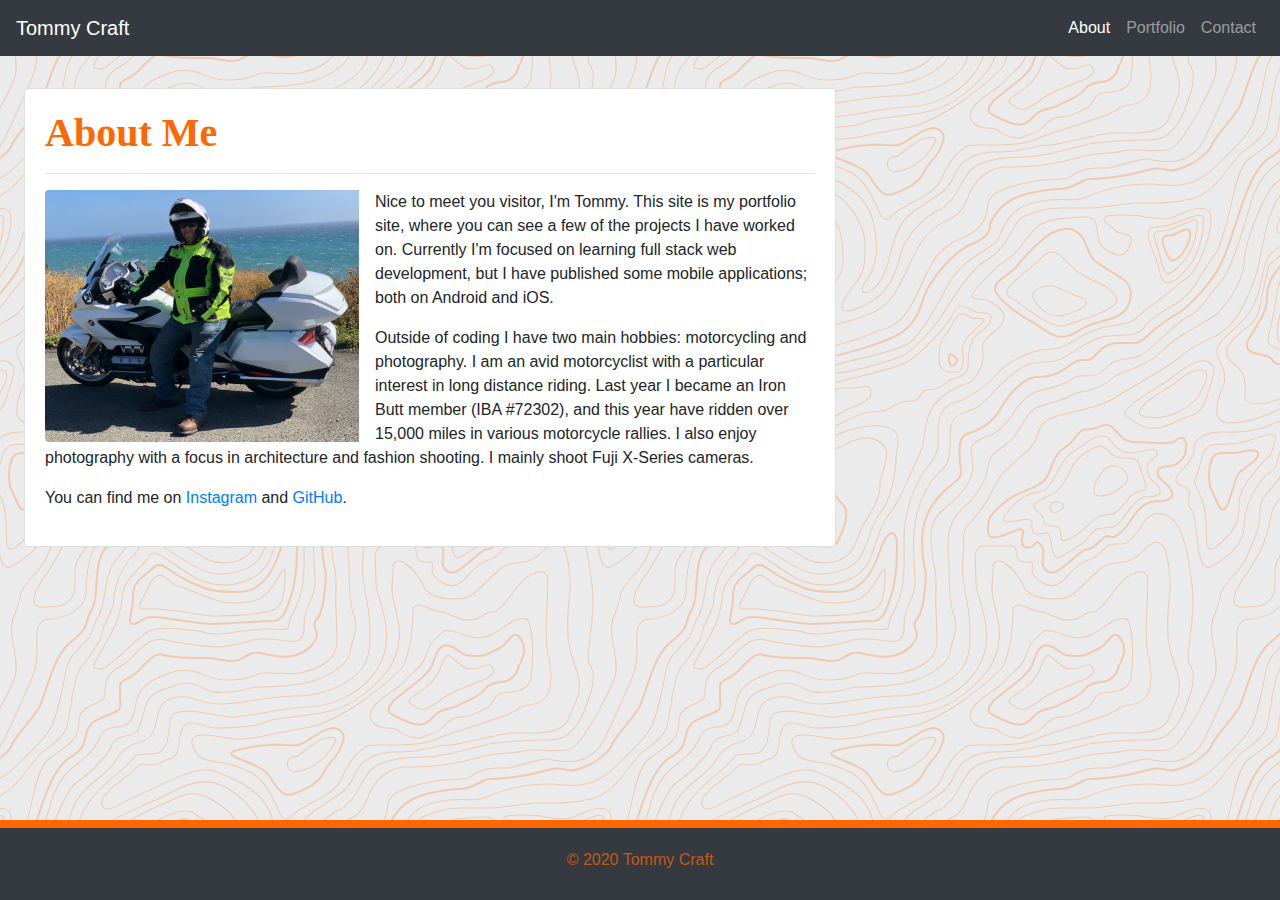
<file: index.html>
<!DOCTYPE html>
<html lang="en">
  <head>
    <meta charset="UTF-8" />
    <meta name="viewport" content="width=device-width, initial-scale=1.0" />
    <title>Portfolio Site for Tommy Craft</title>
    <link rel="stylesheet" href="https://stackpath.bootstrapcdn.com/bootstrap/4.5.2/css/bootstrap.min.css" integrity="sha384-JcKb8q3iqJ61gNV9KGb8thSsNjpSL0n8PARn9HuZOnIxN0hoP+VmmDGMN5t9UJ0Z" crossorigin="anonymous">
    <link rel="stylesheet" href="./style.css" />
  </head>
  <body>
    <!-- Navbar Section -->
    <nav class="navbar navbar-expand-lg navbar-dark bg-dark">
      <a class="navbar-brand" href="./index.html">Tommy Craft</a>
      <button
        class="navbar-toggler"
        type="button"
        data-toggle="collapse"
        data-target="#navbarContent"
        aria-controls="navbarContent"
        aria-expanded="false"
        aria-label="Toggle navigation"
      >
        <span class="navbar-toggler-icon"></span>
      </button>
      <div class="collapse navbar-collapse" id="navbarContent">
        <ul class="navbar-nav ml-auto">
          <li class="nav-item active">
            <a class="nav-link" href="./index.html">About</a>
          </li>
          <li class="nav-item">
            <a class="nav-link" href="./portfolio.html">Portfolio</a>
          </li>
          <li class="nav-item">
            <a class="nav-link" href="./contact.html">Contact</a>
          </li>
        </ul>
      </div>
    </nav>

    <!-- Main Content -->
    <content id="aboutMe">
      <div class="container">
        <div class="row">
          <!--Create Card taking up 4 Columns-->
          <div class="col-md-9">
            <div class="card mt-2">
              <div class="card-body">
                <h5 class="card-title">About Me</h5>
                <hr />
                <embed
                  src="./images/GwenByCoast-Quarter.jpeg"
                  class="img float-left rounded"
                  alt="me in front my motorcycle next to the coast"
                />
                <p class="card-text">
                  Nice to meet you visitor, I'm Tommy. This site is my portfolio site, 
                  where you can see a few of the projects I have worked on. Currently 
                  I'm focused on learning full stack web development, but I have 
                  published some mobile applications; both on Android and iOS.
                </p>
                <p>
                  Outside of coding I have two main hobbies: motorcycling and photography. I am an 
                  avid motorcyclist with a particular interest in long distance riding. Last year I 
                  became an Iron Butt member (IBA #72302), and this year have ridden over 15,000 
                  miles in various motorcycle rallies. I also enjoy photography with a focus in 
                  architecture and fashion shooting. I mainly shoot Fuji X-Series cameras.
                </p>
                <P>
                    You can find me on <a href="https://instagram.com/djfriar">Instagram</a> and <a href="https://github.com/DJFriar">GitHub</a>.
                </P>
              </div>
            </div>
          </div>
        </div>
      </div>
    </content>
    <footer>
      <div>
        <div class="dividerBar"></div>
        <span class="copyright">&copy; 2020 Tommy Craft</span>
      </div>
    </footer>
    <script src="https://code.jquery.com/jquery-3.5.1.slim.min.js" integrity="sha384-DfXdz2htPH0lsSSs5nCTpuj/zy4C+OGpamoFVy38MVBnE+IbbVYUew+OrCXaRkfj" crossorigin="anonymous"></script>
    <script src="https://cdn.jsdelivr.net/npm/popper.js@1.16.1/dist/umd/popper.min.js" integrity="sha384-9/reFTGAW83EW2RDu2S0VKaIzap3H66lZH81PoYlFhbGU+6BZp6G7niu735Sk7lN" crossorigin="anonymous"></script>
    <script src="https://stackpath.bootstrapcdn.com/bootstrap/4.5.2/js/bootstrap.min.js" integrity="sha384-B4gt1jrGC7Jh4AgTPSdUtOBvfO8shuf57BaghqFfPlYxofvL8/KUEfYiJOMMV+rV" crossorigin="anonymous"></script>
  </body>
</html>
</file>
<file: style.css>
body {
  background-color: #ebebeb;
  background-image: url("data:image/svg+xml,%3Csvg xmlns='http://www.w3.org/2000/svg' width='600' height='600' viewBox='0 0 600 600'%3E%3Cpath fill='%23ff6700' fill-opacity='0.26' d='M600 325.1v-1.17c-6.5 3.83-13.06 7.64-14.68 8.64-10.6 6.56-18.57 12.56-24.68 19.09-5.58 5.95-12.44 10.06-22.42 14.15-1.45.6-2.96 1.2-4.83 1.9l-4.75 1.82c-9.78 3.75-14.8 6.27-18.98 10.1-4.23 3.88-9.65 6.6-16.77 8.84-1.95.6-3.99 1.17-6.47 1.8l-6.14 1.53c-5.29 1.35-8.3 2.37-10.54 3.78-3.08 1.92-6.63 3.26-12.74 5.03a384.1 384.1 0 0 1-4.82 1.36c-2.04.58-3.6 1.04-5.17 1.52a110.03 110.03 0 0 0-11.2 4.05c-2.7 1.15-5.5 3.93-8.78 8.4a157.68 157.68 0 0 0-6.15 9.2c-5.75 9.07-7.58 11.74-10.24 14.51a50.97 50.97 0 0 1-4.6 4.22c-2.33 1.9-10.39 7.54-11.81 8.74a14.68 14.68 0 0 0-3.67 4.15c-1.24 2.3-1.9 4.57-2.78 8.87-2.17 10.61-3.52 14.81-8.2 22.1-4.07 6.33-6.8 9.88-9.83 12.99-.47.48-.95.96-1.5 1.48l-3.75 3.56c-1.67 1.6-3.18 3.12-4.86 4.9a42.44 42.44 0 0 0-9.89 16.94c-2.5 8.13-2.72 15.47-1.76 27.22.47 5.82.51 6.36.51 8.18 0 10.51.12 17.53.63 25.78.24 4.05.56 7.8.97 11.22h.9c-1.13-9.58-1.5-21.83-1.5-37 0-1.86-.04-2.4-.52-8.26-.94-11.63-.72-18.87 1.73-26.85a41.44 41.44 0 0 1 9.65-16.55c1.67-1.76 3.18-3.27 4.83-4.85.63-.6 3.13-2.96 3.75-3.57a71.6 71.6 0 0 0 1.52-1.5c3.09-3.16 5.86-6.76 9.96-13.15 4.77-7.42 6.15-11.71 8.34-22.44.86-4.21 1.5-6.4 2.68-8.6.68-1.25 1.79-2.48 3.43-3.86 1.38-1.15 9.43-6.8 11.8-8.72 1.71-1.4 3.26-2.81 4.7-4.3 2.72-2.85 4.56-5.54 10.36-14.67a156.9 156.9 0 0 1 6.1-9.15c3.2-4.33 5.9-7.01 8.37-8.07 3.5-1.5 7.06-2.77 11.1-4.02a233.84 233.84 0 0 1 7.6-2.2l2.38-.67c6.19-1.79 9.81-3.16 12.98-5.15 2.14-1.33 5.08-2.33 10.27-3.65l6.14-1.53c2.5-.63 4.55-1.2 6.52-1.82 7.24-2.27 12.79-5.06 17.15-9.05 4.05-3.72 9-6.2 18.66-9.9l4.75-1.82c1.87-.72 3.39-1.31 4.85-1.91 10.1-4.15 17.07-8.32 22.76-14.4 6.05-6.45 13.95-12.4 24.49-18.92 1.56-.96 7.82-4.6 14.15-8.33v-64.58c-4 8.15-8.52 14.85-12.7 17.9-2.51 1.82-5.38 4.02-9.04 6.92a1063.87 1063.87 0 0 0-6.23 4.98l-1.27 1.02a2309.25 2309.25 0 0 1-4.87 3.9c-7.55 6-12.9 10.05-17.61 13.19-3.1 2.06-3.86 2.78-8.06 7.13-5.84 6.07-11.72 8.62-29.15 10.95-11.3 1.5-20.04 4.91-30.75 11.07-1.65.94-7.27 4.27-6.97 4.1-2.7 1.58-4.69 2.69-6.64 3.66-5.63 2.8-10.47 4.17-15.71 4.17-17.13 0-41.44 11.51-51.63 22.83-12.05 13.4-31.42 27.7-45.25 31.16-7.4 1.85-11.85 7.05-14.04 14.69-1.26 4.4-1.58 8.28-1.58 13.82 0 .82.01.98.24 3.63.45 5.18.35 8.72-.77 13.26-1.53 6.2-4.89 12.6-10.59 19.43-13.87 16.65-22.88 46.58-22.88 71.68 0 2.39.02 4.26.06 8.75.12 10.8.1 15.8-.22 21.95-.56 11.18-2.09 20.73-5 29.3h-1.05c2.94-8.56 4.49-18.12 5.05-29.35.31-6.13.34-11.1.22-21.9-.04-4.48-.06-6.36-.06-8.75 0-25.32 9.07-55.47 23.12-72.32 5.6-6.72 8.88-12.99 10.38-19.03 1.09-4.4 1.18-7.85.74-12.93-.23-2.7-.24-2.86-.24-3.72 0-5.62.32-9.57 1.62-14.1 2.28-7.95 6.97-13.44 14.76-15.39 13.6-3.4 32.82-17.59 44.75-30.84C409 360.14 433.58 348.5 451 348.5c5.07 0 9.77-1.33 15.26-4.07 1.93-.96 3.9-2.05 6.58-3.62-.3.18 5.33-3.16 6.98-4.11 10.82-6.21 19.66-9.67 31.11-11.2 17.23-2.3 22.9-4.75 28.57-10.64 4.25-4.41 5.04-5.16 8.22-7.28 4.68-3.11 10.01-7.14 17.55-13.14a1113.33 1113.33 0 0 0 4.86-3.89l1.28-1.02a4668.54 4668.54 0 0 1 6.23-4.98c3.67-2.9 6.55-5.12 9.07-6.95 4.37-3.19 9.16-10.56 13.29-19.4v66.9zm0-116.23c-.62.01-1.27.06-1.95.13-6.13.63-13.83 3.45-21.83 7.45-3.64 1.82-8.46 2.67-14.17 2.71-4.7.04-9.72-.47-14.73-1.33-1.7-.3-3.26-.61-4.67-.93a31.55 31.55 0 0 0-3.55-.57 273.4 273.4 0 0 0-16.66-.88c-10.42-.16-17.2.74-17.97 2.73-.38.97.6 2.55 3.03 4.87 1.01.97 2.22 2.03 4.04 3.55a1746.07 1746.07 0 0 0 4.79 4.02c1.39 1.2 3.1 1.92 5.5 2.5.7.16.86.2 2.64.54 3.53.7 5.03 1.25 6.15 2.63 1.41 1.76 1.4 4.54-.15 8.88-2.44 6.83-5.72 10.05-10.19 10.33-3.63.23-7.6-1.29-14.52-5.06-4.53-2.47-6.82-7.3-8.32-15.26-.17-.87-.32-1.78-.5-2.86l-.43-2.76c-1.05-6.58-1.9-9.2-3.73-10.11-.81-.4-1.59-.74-2.36-1-2.27-.77-4.6-1.02-8.1-.92-2.29.07-14.7 1-13.77.93-20.55 1.37-28.8 5.05-37.09 14.99a133.07 133.07 0 0 0-4.25 5.44l-2.3 3.09-2.51 3.32c-4.1 5.36-7.06 8.48-10.39 11.12-.65.52-1.33 1.04-2.13 1.62l-4.11 2.94a106.8 106.8 0 0 0-5.16 3.99c-4.55 3.74-9.74 8.6-16.25 15.38-8.25 8.58-11.78 13.54-11.7 15.95.07 1.65 1.64 2.11 6.79 2.38 1.61.09 2.15.12 2.98.2 2.95.24 5.09.73 6.81 1.68 7.48 4.15 11.63 7.26 13.95 11.58 3.3 6.15.8 12.88-8.89 20.26-8.28 6.3-11.1 10.37-11.31 14.96-.06 1.17 0 1.93.26 4.43.69 6.47.25 10.65-2.8 17.42a44.23 44.23 0 0 1-4.16 7.53c-2.82 3.97-5.47 5.74-10.6 7.69-.43.16-3.34 1.23-4.27 1.59-1.8.68-3.38 1.36-5.01 2.14-4.18 2-8.4 4.6-13.1 8.24-8.44 6.51-13.23 14.56-15.98 25.06-1.1 4.2-1.55 6.81-2.8 15.21-1.26 8.6-2.17 12.64-4.08 16.55-2.1 4.28-11.93 26.59-12.97 28.88a382.7 382.7 0 0 1-6.37 13.41c-4.07 8.11-7.61 14.07-10.73 17.81-5.38 6.46-8.98 14.37-13.77 28.42a810.14 810.14 0 0 0-1.89 5.6c-1.8 5.35-2.96 8.6-4.26 11.85-6.13 15.32-25.43 26.31-46.46 26.31-11.2 0-20.58-2.74-31.02-8.55-5.6-3.13-4.55-2.42-22.26-14.54-14.33-9.8-17.7-10.73-20.47-6.9-.37.5-1.81 2.74-1.83 2.77a52.24 52.24 0 0 1-4.94 5.9c-.73.79-5.52 5.87-6.97 7.45-2.38 2.6-4.3 4.81-5.98 6.93a45.6 45.6 0 0 0-5.08 7.66c-1.29 2.57-1.9 5.25-2.66 10.6a997.6 997.6 0 0 1-.46 3.18h-1l.47-3.32c.77-5.45 1.4-8.2 2.75-10.9a46.54 46.54 0 0 1 5.2-7.84c1.7-2.14 3.63-4.38 6.03-6.98 1.45-1.59 6.24-6.68 6.96-7.46a51.58 51.58 0 0 0 4.84-5.78s1.47-2.26 1.86-2.8c3.25-4.5 7.08-3.44 21.84 6.67 17.67 12.08 16.62 11.38 22.19 14.48 10.3 5.73 19.5 8.43 30.53 8.43 20.65 0 39.57-10.77 45.54-25.69a219.7 219.7 0 0 0 4.24-11.8 6752.32 6752.32 0 0 0 1.88-5.6c4.83-14.16 8.47-22.14 13.96-28.73 3.05-3.66 6.56-9.57 10.6-17.61 1.97-3.93 4.04-8.31 6.35-13.38 1.03-2.28 10.88-24.61 12.98-28.91 1.85-3.79 2.75-7.76 4-16.25 1.24-8.44 1.7-11.07 2.81-15.32 2.8-10.7 7.71-18.94 16.33-25.6a73.18 73.18 0 0 1 13.29-8.35c1.66-.8 3.27-1.48 5.08-2.18.94-.36 3.86-1.43 4.28-1.59 4.95-1.88 7.44-3.55 10.14-7.33 1.35-1.9 2.68-4.3 4.06-7.37 2.97-6.58 3.39-10.59 2.72-16.9a27.13 27.13 0 0 1-.27-4.58c.22-4.94 3.21-9.24 11.7-15.7 9.33-7.11 11.66-13.34 8.62-19-2.2-4.09-6.25-7.12-13.55-11.17-1.57-.88-3.6-1.33-6.42-1.57-.8-.07-1.34-.1-2.95-.19-5.77-.3-7.63-.85-7.72-3.34-.1-2.81 3.5-7.87 11.97-16.69 6.53-6.8 11.75-11.69 16.33-15.45 1.79-1.47 3.42-2.72 5.2-4.03l4.12-2.94c.79-.58 1.46-1.08 2.1-1.59 3.26-2.6 6.16-5.65 10.21-10.94a383.2 383.2 0 0 0 2.5-3.32l2.31-3.09c1.8-2.39 3.04-4 4.29-5.48 8.47-10.17 16.98-13.96 37.27-15.3-.44.02 12-.9 14.32-.98 3.62-.1 6.05.16 8.46.98.8.27 1.62.62 2.47 1.04 2.27 1.14 3.17 3.87 4.27 10.85l.44 2.76c.17 1.07.33 1.97.5 2.83 1.44 7.69 3.62 12.29 7.8 14.57 6.76 3.68 10.6 5.15 13.99 4.94 4-.25 6.99-3.17 9.3-9.67 1.45-4.04 1.46-6.49.32-7.92-.9-1.12-2.28-1.62-5.57-2.27a55.8 55.8 0 0 1-2.67-.55c-2.54-.6-4.39-1.4-5.93-2.71a252.63 252.63 0 0 0-4.78-4.01 84.35 84.35 0 0 1-4.08-3.6c-2.73-2.6-3.86-4.43-3.28-5.95 1.02-2.64 7.82-3.54 18.93-3.37a230.56 230.56 0 0 1 16.73.88c2.76.39 3.2.49 3.68.6 1.4.3 2.95.62 4.62.91a82.9 82.9 0 0 0 14.56 1.32c5.56-.04 10.24-.86 13.73-2.6 8.1-4.05 15.89-6.9 22.17-7.56.7-.07 1.4-.11 2.05-.13v1zm0-100.94v1.5c-8.62 16.05-17.27 29.55-23.65 35.92-3.19 3.2-7.62 4.9-13.54 5.56-4.45.48-8.28.4-19.18-.2-9.91-.55-15.32-.44-20.52.78a84.05 84.05 0 0 1-15 2.11l-2.25.14c-12.49.75-19.37 1.78-32.72 5.74-4.5 1.33-9.27 2.49-14.3 3.48a246.27 246.27 0 0 1-32.6 3.97c-7.56.45-13.21.57-20.24.57-5.4 0-11.9 1.61-18 5.18-8.3 4.87-15.06 12.87-19.53 24.5a68.57 68.57 0 0 1-4.56 9.8c-3.6 6.2-6.92 8.99-13.38 12.18l-4.03 1.96a64.48 64.48 0 0 0-15.16 10.25c-8.2 7.33-13.72 16.63-22.54 35.6l-2.08 4.49c-7.3 15.7-11.5 23.3-17.35 29.87-7.7 8.66-20.25 14.42-40.31 20.08-4.37 1.23-19.04 5.08-19.24 5.13-6.92 1.87-11.68 3.34-15.63 4.92-10.55 4.22-18.71 10.52-36.38 26.52l-1.7 1.54c-8.58 7.76-13.41 11.9-18.81 15.88-3.95 2.9-8 5.67-12.97 8.91-2.06 1.34-10.3 6.6-12.33 7.94-11.52 7.5-18.53 13.04-24.62 20.08a62.01 62.01 0 0 0-6.44 8.85c-4.13 6.91-6.27 13.15-9.2 25.11l-1.54 6.26c-.6 2.45-1.15 4.54-1.72 6.58-2.97 10.7-6.9 17.36-14.78 26.91L69.6 491a148.51 148.51 0 0 0-4.19 5.3 23.9 23.9 0 0 0-3.44 6.28c-1.16 3.23-1.52 5.9-1.87 11.94-.58 10.05-1.42 15.04-4.63 22.67-1.57 3.72-5.66 14.02-6.41 15.8a73.46 73.46 0 0 1-3.57 7.4c-2.88 5.14-6.71 10.12-13.12 16.95-5.96 6.36-8.87 10.9-10.61 16a56.88 56.88 0 0 0-1.38 4.82l-.46 1.84h-1.03l.52-2.08c.52-2.09.92-3.49 1.4-4.9 1.8-5.25 4.78-9.9 10.84-16.36 6.35-6.78 10.13-11.7 12.97-16.77a72.5 72.5 0 0 0 3.52-7.29c.75-1.76 4.84-12.06 6.4-15.8 3.17-7.5 3.99-12.4 4.56-22.33.35-6.14.72-8.88 1.93-12.23a24.9 24.9 0 0 1 3.58-6.54c1.27-1.7 2.6-3.37 4.22-5.34l4.11-4.95c7.8-9.46 11.66-16 14.59-26.54.56-2.04 1.1-4.12 1.71-6.56l1.53-6.26c2.96-12.04 5.13-18.36 9.32-25.39 1.84-3.08 4-6.05 6.54-8.99 6.17-7.12 13.24-12.7 24.83-20.26 2.05-1.33 10.28-6.6 12.33-7.94 4.96-3.22 9-5.98 12.92-8.87 5.37-3.95 10.19-8.08 18.74-15.82l1.7-1.54c17.76-16.09 25.98-22.43 36.67-26.7 4-1.6 8.8-3.09 15.75-4.96.21-.06 14.87-3.9 19.22-5.13 19.9-5.61 32.32-11.31 39.85-19.78 5.76-6.48 9.93-14.02 17.18-29.64l2.09-4.5c8.87-19.07 14.44-28.46 22.77-35.9a65.48 65.48 0 0 1 15.38-10.4l4.04-1.97c6.3-3.1 9.47-5.77 12.96-11.77a67.6 67.6 0 0 0 4.48-9.67c4.56-11.84 11.47-20.02 19.97-25 6.25-3.66 12.93-5.32 18.5-5.32 7.01 0 12.65-.12 20.17-.57a245.3 245.3 0 0 0 32.47-3.96c5-.98 9.75-2.13 14.22-3.45 13.43-3.98 20.38-5.02 32.94-5.78l2.24-.14c5.76-.37 9.8-.9 14.85-2.09 5.31-1.25 10.79-1.35 22.6-.7 9.04.5 12.84.58 17.21.1 5.71-.62 9.94-2.26 12.95-5.26 6.44-6.45 15.3-20.37 24.35-36.72zm0 450.21c-1.28-4.6-2.2-10.55-3.33-20.25l-.24-2.04-.23-2.03c-1.82-15.7-3.07-21.98-5.55-24.47-2.46-2.46-3.04-5.03-2.52-8.64.1-.6.18-1.1.39-2.15.69-3.54.77-5.04.08-6.84-.91-2.38-3.31-4.41-7.79-6.26-5.08-2.09-6.52-4.84-4.89-8.44.66-1.45 1.79-3.02 3.52-5.01 1.04-1.2 5.48-5.96 5.08-5.53 6.15-6.7 8.98-11.34 8.98-16.48a15.2 15.2 0 0 1 6.5-12.89v1.26a14.17 14.17 0 0 0-5.5 11.63c0 5.47-2.93 10.29-9.24 17.16.38-.42-4.04 4.33-5.07 5.5-1.67 1.93-2.75 3.43-3.36 4.77-1.37 3.04-.23 5.22 4.36 7.1 4.71 1.95 7.32 4.16 8.34 6.83.78 2.04.7 3.67-.03 7.4-.2 1.03-.3 1.51-.38 2.09-.48 3.33.03 5.59 2.23 7.8 2.74 2.74 3.98 8.96 5.84 25.06l.24 2.03.23 2.04c.82 7.01 1.53 12.06 2.34 16.03v4.33zm0-62.16c-1.4-3.13-4.43-9.9-4.95-11.17-1.02-2.53-1.25-3.8-.91-5.18.2-.84 2.05-4.68 2.32-5.33a70.79 70.79 0 0 0 3.54-11.2v3.99a62.82 62.82 0 0 1-2.62 7.6c-.31.75-2.09 4.46-2.27 5.18-.28 1.12-.08 2.22.87 4.57.41 1.02 2.5 5.7 4.02 9.09v2.45zm0-85.09c-1.65 1.66-3.66 2.9-6.4 4.13-.25.1-13.97 5.47-20.4 8.43-9.35 4.32-16.7 5.9-23.03 5.25-5.08-.53-9.02-2.25-14.77-5.92l-3.2-2.07a77.4 77.4 0 0 0-5.44-3.27c-4.05-2.18-3.25-5.8 1.47-10.47 3.71-3.68 9.6-7.93 18.73-13.8l4.46-2.82c17.95-11.33 18.22-11.5 22.27-14.74 11.25-9 19.69-14.02 26.31-15.1v1.02c-6.37 1.1-14.62 6-25.69 14.86-4.1 3.28-4.34 3.44-22.36 14.8a652.4 652.4 0 0 0-4.45 2.83c-9.07 5.83-14.92 10.05-18.57 13.66-4.31 4.28-4.95 7.13-1.7 8.88 1.7.91 3.29 1.88 5.5 3.3l3.2 2.08c5.64 3.59 9.45 5.25 14.34 5.76 6.13.64 13.32-.9 22.52-5.15 6.46-2.98 20.18-8.35 20.4-8.44 3.04-1.37 5.1-2.71 6.81-4.69v1.47zm0-41.37v1c-6.56.26-12.11 3.13-19.71 9.08l-4.63 3.68a51.87 51.87 0 0 1-4.4 3.14c-.82.52-5.51 3.33-6.22 3.76-3.31 2-6.15 3.8-8.87 5.6a112.61 112.61 0 0 0-8.16 5.92c-4.61 3.72-7.4 6.9-7.97 9.35-.63 2.67 1.48 4.53 7.05 5.46 10.7 1.78 20.92-.05 30.45-4.65a61.96 61.96 0 0 0 17.1-12.2 41.8 41.8 0 0 0 5.36-7.42v1.92a38.94 38.94 0 0 1-4.64 6.19 62.95 62.95 0 0 1-17.39 12.41c-9.7 4.68-20.13 6.55-31.05 4.73-6.06-1-8.65-3.29-7.85-6.67.64-2.74 3.53-6.05 8.31-9.9 2.35-1.9 5.1-3.88 8.24-5.97 2.73-1.82 5.58-3.61 8.9-5.62.72-.44 5.4-3.24 6.22-3.75 1.26-.8 2.6-1.76 4.3-3.09.8-.62 3.9-3.1 4.63-3.67 7.77-6.1 13.49-9.04 20.33-9.3zm0-154.6v1c-1.75-.24-4.3.23-7.82 1.55-10.01 3.75-13.8 5.07-19.15 6.76-1.78.56-2.63.83-3.87 1.24-1.48.5-3.16.76-6.74 1.16a1550.34 1550.34 0 0 0-2.64.3c-7.8.94-11.28 2.47-11.28 6.07 0 4.45 2.89 13.18 7.96 25.81a57.34 57.34 0 0 1 2.33 7.6 258.32 258.32 0 0 1 .84 3.46c1.86 7.62 3.17 10.71 5.56 11.67 2.21.88 4.7.6 7.47-.72 3.48-1.69 7.22-4.94 11.2-9.47 1.52-1.7 2.97-3.49 4.59-5.57l3.16-4.1c2.59-3.23 6.07-12.21 8.39-20.23v3.45c-2.29 7.2-5.27 14.5-7.61 17.41-.44.55-2.67 3.46-3.15 4.09-1.63 2.1-3.1 3.9-4.62 5.62-4.08 4.61-7.9 7.94-11.53 9.7-2.99 1.44-5.77 1.75-8.28.74-2.84-1.13-4.2-4.34-6.15-12.35a2097.48 2097.48 0 0 1-.84-3.46c-.8-3.2-1.47-5.45-2.28-7.46-5.14-12.8-8.04-21.55-8.04-26.19 0-4.37 3.84-6.06 12.16-7.07a160.9 160.9 0 0 1 2.65-.3c3.5-.39 5.15-.64 6.53-1.1 1.26-.42 2.1-.7 3.88-1.26 5.34-1.68 9.11-3 19.1-6.74 3.53-1.32 6.22-1.84 8.18-1.61zM0 292c10.13-11.31 18.13-23.2 23.07-35.39 3.3-8.14 6.09-16.12 10.81-30.55l1.59-4.84c6.53-19.94 10.11-29.82 14.77-39.56 6.07-12.72 12.55-21.18 20.27-25.54 6.66-3.76 10.2-7.86 12.22-13.15a46.6 46.6 0 0 0 1.86-6.58c1.23-5.2 2.05-7.59 3.93-10.36 2.45-3.62 6.27-6.53 12.1-8.96 15.78-6.58 16.73-7.04 18.05-9.01.65-.98.83-2.15.74-4.51-.03-.73-.23-3.82-.24-4A93.8 93.8 0 0 1 119 94c0-10.04.18-11.37 2.37-13.15.52-.42 1.13-.8 2.07-1.3.27-.14 2.18-1.12 2.84-1.48a68.4 68.4 0 0 0 9.12-5.87c2.06-1.54 2.64-2.14 8.01-7.93 3.78-4.09 6.21-6.36 8.96-8.12 3.64-2.33 7.2-3.12 10.9-2.11 4.4 1.2 10.81 2 18.78 2.46 6.9.4 12.9.5 21.95.5 4.87 0 8.97.47 15.4 1.57 7.77 1.33 9.3 1.54 12.38 1.54 4.05 0 7.43-.88 10.68-2.95 5.06-3.22 8.11-4.67 11.2-5.2 3.62-.64 4.77-.46 16.55 2.06 17.26 3.7 30.85 1.36 41.06-9.7 5.1-5.53 5.48-8.9 3.48-14.8-.83-2.42-1.03-3.1-1.17-4.3-.29-2.52.5-4.71 2.71-6.93 2.65-2.65 4.72-9.17 6.22-18.29h2.03c-1.56 9.71-3.77 16.65-6.83 19.7-1.79 1.8-2.36 3.39-2.14 5.28.11 1 .3 1.63 1.07 3.9 2.22 6.53 1.76 10.66-3.9 16.8-10.77 11.66-25.07 14.13-42.95 10.3-11.42-2.45-12.55-2.62-15.78-2.06-2.77.48-5.62 1.84-10.47 4.92a20.93 20.93 0 0 1-11.76 3.27c-3.25 0-4.81-.22-12.73-1.57C212.74 59.46 208.73 59 204 59c-9.1 0-15.11-.1-22.07-.5-8.09-.47-14.62-1.29-19.2-2.54-5.62-1.53-10.17 1.38-17.85 9.66-5.5 5.94-6.08 6.53-8.28 8.18a70.38 70.38 0 0 1-9.38 6.03c-.68.37-2.58 1.35-2.84 1.49-.84.44-1.35.76-1.75 1.08C121.16 83.6 121 84.8 121 94c0 1.85.06 3.54.17 5.44 0 .17.2 3.28.24 4.03.1 2.75-.13 4.29-1.08 5.71-1.67 2.5-2.27 2.8-18.95 9.74-5.48 2.29-8.99 4.96-11.2 8.24-1.71 2.51-2.47 4.73-3.64 9.7-.83 3.5-1.21 4.92-1.94 6.83-2.18 5.73-6.05 10.19-13.1 14.18-7.3 4.12-13.55 12.28-19.46 24.66-4.6 9.64-8.17 19.46-14.67 39.32l-1.58 4.84c-4.75 14.47-7.54 22.48-10.86 30.69-5.28 13.01-13.95 25.65-24.93 37.6v-2.97zm0 78v-.5l1-.01c6.32 0 7.47 5.2 4.6 13.36a60.36 60.36 0 0 1-5.6 11.3v-1.92a57.76 57.76 0 0 0 4.65-9.72c2.69-7.6 1.71-12.02-3.65-12.02-.34 0-.67 0-1 .02v-46.59a340.96 340.96 0 0 0 13.71-8.34c13.66-9.46 29.79-37.6 29.79-53.59 0-18.1 21.57-72.64 32.23-79.42 12.71-8.09 32.24-27.96 35.8-37.75 1.93-5.3 5.5-7.27 14.42-9.37 6.15-1.44 8.64-2.42 10.67-4.79 1.5-1.74 2.72-4.79 4.33-10.3.23-.78 1.9-6.68 2.43-8.46 3.62-12.08 7.3-18.49 13.47-20.39 2.5-.76 3.03-.98 9.74-3.7 7.49-3.03 11.97-4.43 17.12-4.92 6.75-.65 13.13.75 19.55 4.67 5.43 3.32 12.19 4.72 20.17 4.56 6.03-.12 12.2-1.07 19.83-2.8 1.82-.4 7.38-1.74 8.26-1.94 2.69-.6 4.34-.89 5.48-.89 4.97 0 8.93-.05 14.2-.27 7.9-.32 15.56-.92 22.75-1.88 8.5-1.14 15.9-2.73 21.88-4.82 18.9-6.62 32.64-18.3 33.67-27.59.29-2.56.4-2.96 2.79-11.11 2.33-7.95 3.21-12.93 2.72-18.23-.2-2.24-.69-4.38-1.48-6.42-1.5-3.92-2.63-9.4-3.43-16.18h.9c.77 6.47 1.89 11.72 3.47 15.82a24.93 24.93 0 0 1 1.54 6.69c.5 5.46-.4 10.54-2.77 18.6-2.36 8.06-2.47 8.47-2.74 10.95-1.09 9.75-15.1 21.68-34.33 28.41-6.06 2.12-13.52 3.72-22.09 4.87-7.22.96-14.92 1.57-22.83 1.89-5.3.21-9.27.27-14.25.27-1.04 0-2.64.27-5.26.87-.87.2-6.43 1.53-8.26 1.94-7.68 1.73-13.92 2.7-20.03 2.82-8.15.17-15.1-1.27-20.71-4.7-6.23-3.81-12.4-5.16-18.93-4.54-5.04.48-9.44 1.86-16.84 4.86-6.75 2.74-7.29 2.95-9.82 3.73-5.73 1.76-9.28 7.96-12.81 19.72-.53 1.77-2.2 7.66-2.43 8.46-1.66 5.65-2.91 8.78-4.53 10.67-2.22 2.58-4.84 3.62-12.01 5.3-7.8 1.83-11.13 3.66-12.9 8.54-3.65 10.04-23.32 30.06-36.2 38.25C65.94 190 44.5 244.2 44.5 262c0 16.34-16.3 44.78-30.22 54.41-2.14 1.48-8.24 5.12-14.28 8.68v-1.16 46.09zm0-173.7v-1.11c7.42-3.82 14.55-10.23 21.84-18.98 3.8-4.56 14.21-18.78 15.79-20.55 1.8-2.04 4.06-3.96 7.42-6.45 1.08-.8 4.92-3.57 5.49-3.99 9.36-6.85 14-11.96 15.98-19.36.8-2.98 1.54-6.78 2.46-12.3.23-1.44 2-12.46 2.56-15.79 2.87-16.77 5.73-26.79 10.07-32.1C92.46 52.43 101.5 38.13 101.5 33c0-2.54.34-3.35 6.05-15.71.68-1.49 1.25-2.74 1.77-3.93 2.5-5.75 3.9-10.04 4.14-13.36h1c-.23 3.48-1.66 7.87-4.23 13.76-.52 1.2-1.09 2.45-1.78 3.95-5.54 12.01-5.95 12.99-5.95 15.29 0 5.47-9.09 19.84-20.11 33.31-4.2 5.12-7.03 15.06-9.86 31.64-.57 3.33-2.33 14.33-2.57 15.78-.92 5.56-1.67 9.38-2.48 12.4-2.05 7.68-6.82 12.93-16.35 19.91l-5.49 3.98c-3.3 2.45-5.51 4.34-7.27 6.31-1.53 1.73-11.94 15.93-15.76 20.53-7.52 9.02-14.88 15.6-22.61 19.46zm0 361.83v-4.33c.48 2.36 1 4.35 1.6 6.15 2 6.03 4.6 8.26 8.19 6.59C28.76 557.69 43.5 542.4 43.5 527c0-16.2 6.37-31.99 17.1-46.3 1.88-2.5 3.66-4.4 5.53-6 .73-.62 1.45-1.18 2.3-1.8l2-1.43c3.68-2.68 5.32-5.28 7.08-12.59.75-3.07 1.38-5.02 4.2-13.26l.63-1.88c3.24-9.58 4.56-14.97 4.17-18.65-.48-4.43-3.8-5.23-11.3-1.64a81.12 81.12 0 0 1-9.15 3.7c-13.89 4.67-26.96 5.8-42.66 5.42l-1.95-.05-1.45-.02a39.8 39.8 0 0 0-15.05 2.96A21.81 21.81 0 0 0 0 438.37v-1.26a23.55 23.55 0 0 1 4.55-2.57 40.77 40.77 0 0 1 16.92-3.02l1.95.05c15.6.38 28.57-.75 42.32-5.37a80.12 80.12 0 0 0 9.04-3.65c8.04-3.84 12.16-2.85 12.72 2.43.42 3.89-.92 9.34-4.21 19.08l-.64 1.88c-2.8 8.2-3.43 10.15-4.16 13.18-1.82 7.52-3.59 10.34-7.47 13.16l-2 1.43c-.84.6-1.54 1.15-2.25 1.75a35.45 35.45 0 0 0-5.37 5.84c-10.61 14.15-16.9 29.74-16.9 45.7 0 15.88-15 31.45-34.29 40.45-4.3 2.01-7.39-.66-9.56-7.18-.23-.68-.44-1.39-.65-2.13zm0-62.16v-2.45l1.46 3.27c2.1 4.8 3.46 10.33 4.26 16.77.66 5.3.84 9.3 1.04 18.5.2 9.32.5 12.75 1.63 15.05 1.28 2.6 3.67 2.35 8.29-1.5 17.14-14.3 21.82-22.9 21.82-38.62 0-7.17 1.1-12.39 3.7-17.68 2.27-4.67 3.65-6.62 13.4-19.62a69.8 69.8 0 0 1 7.6-8.79 44.76 44.76 0 0 1 3.54-3.06c.38-.3.64-.52.89-.74a10.47 10.47 0 0 0 2.63-3.32 35.78 35.78 0 0 0 2.26-5.94l.37-1.2.36-1.15c.29-.91.48-1.55.66-2.16.45-1.53.74-2.68.91-3.66.38-2.2.12-3.49-.85-4.15-2.35-1.61-9.28-.24-23.8 4.94-9.54 3.4-16.12 4.17-27.85 4.26-7.71.06-10.43.4-13.25 2.12-3.48 2.12-5.84 6.4-7.58 14.26-.5 2.2-.99 4.19-1.49 5.98v-3.98l.51-2.22c1.8-8.1 4.28-12.6 8.04-14.9 3.04-1.85 5.86-2.2 13.77-2.26 11.61-.09 18.1-.84 27.51-4.2 14.93-5.32 21.95-6.71 24.7-4.83 1.38.94 1.71 2.6 1.28 5.15a33.69 33.69 0 0 1-.94 3.78l-.66 2.17-.36 1.15-.37 1.2a36.64 36.64 0 0 1-2.33 6.1c-.8 1.53-1.61 2.52-2.86 3.61l-.92.77-1.02.83c-.9.74-1.65 1.4-2.47 2.18a68.84 68.84 0 0 0-7.48 8.66c-9.7 12.93-11.07 14.87-13.31 19.46-2.52 5.15-3.59 10.22-3.59 17.24 0 16.04-4.82 24.91-22.18 39.38-5.04 4.2-8.18 4.55-9.83 1.18-1.22-2.5-1.52-5.94-1.73-15.47-.2-9.16-.38-13.15-1.03-18.4-.79-6.34-2.12-11.8-4.19-16.49L0 495.98zM379.27 0h1.04l1.5 5.26c3.28 11.56 4.89 19.33 5.26 27.8.49 11.01-1.52 21.26-6.63 31.17-7.8 15.13-20.47 26.5-36.22 34.1-12.38 5.96-26.12 9.17-36.22 9.17-6.84 0-17.24 1.38-37.27 4.62l-2.27.37c-24.5 3.99-31.65 5-37.46 5-3.49 0-4.08-.08-19.54-2.8-3.56-.64-6.32-1.1-9-1.5-20.23-2.96-31-1.2-31.96 7.86-.1.85-.18 1.72-.29 2.81l-.27 2.73c-1.1 10.9-2.02 15.73-4.31 19.96-2.9 5.34-7.77 7.95-15.63 7.95-10.2 0-12.92.6-15.5 3.17.52-.51-5.03 5.85-8.16 8.7-2.75 2.5-14.32 12.55-15.77 13.83a341.27 341.27 0 0 0-6.54 5.92c-6.97 6.49-11.81 11.76-14.6 16.15-5.92 9.3-10.48 18.04-11.69 24.08-1.66 8.3 3.67 9.54 19.02 1.21a626.23 626.23 0 0 1 44.54-21.9c3.5-1.56 14.04-6.2 15.68-6.95 5.05-2.25 8.3-3.8 10.78-5.15l1.95-1.07 2.18-1.18c1.76-.94 3.38-1.76 5-2.55 18.1-8.72 34.48-10.46 50.33-1.2 22.89 13.34 38.28 37.02 38.28 56.44 0 19.12-.73 25.13-5.18 33.2a45.32 45.32 0 0 1-4.94 7.12c-6.47 7.77-11.81 16.2-12.76 21.27-1.2 6.34 4.69 7.03 20.17-.05 13.31-6.08 22.4-14.95 28.5-26.32a80.51 80.51 0 0 0 6.1-15.13c.9-2.98 3.17-11.65 3.41-12.48a29.02 29.02 0 0 1 1.75-4.83c7.47-14.93 21.09-30.5 36.25-37.24 7.61-3.38 13-9.65 19.4-20.79.84-1.48 4.26-7.64 5.14-9.17 3.52-6.1 6.22-9.7 9.37-11.98 10.15-7.4 28.7-11.1 50.29-11.1 7.52 0 16.54-1.24 27.51-3.58a420.1 420.1 0 0 0 14.96-3.52c-1.3.33 15.54-3.98 19.42-4.89 14.15-3.33 41.07-5.01 64.11-5.01 17.36 0 27.82-9.23 38.53-38.67 6.62-18.21 6.62-26.37 2.69-34.35l-1.18-2.37A13.36 13.36 0 0 1 587.5 58c0-4.03 0-4.01 2.5-24.56.46-3.73.8-6.74 1.12-9.64.9-8.45 1.38-15.2 1.38-20.8 0-.94-.02-1.94-.04-3h1c.03 1.06.04 2.06.04 3 0 5.65-.48 12.43-1.39 20.9-.3 2.91-.66 5.93-1.11 9.66-2.5 20.45-2.5 20.47-2.5 24.44 0 1.97.45 3.57 1.45 5.68.24.51 1.16 2.35 1.17 2.36 4.06 8.24 4.06 16.68-2.65 35.13-10.84 29.8-21.63 39.33-39.47 39.33-22.96 0-49.83 1.68-63.89 4.99-3.86.9-20.69 5.2-19.4 4.88a421.05 421.05 0 0 1-14.99 3.53c-11.04 2.35-20.11 3.6-27.72 3.6-21.4 0-39.76 3.67-49.7 10.9-3 2.19-5.64 5.7-9.1 11.68-.87 1.52-4.29 7.68-5.14 9.17-6.49 11.3-12 17.71-19.86 21.2-14.9 6.63-28.38 22.03-35.75 36.77a28.17 28.17 0 0 0-1.69 4.67c-.23.8-2.5 9.49-3.4 12.5a81.48 81.48 0 0 1-6.19 15.3c-6.2 11.56-15.44 20.58-28.96 26.76-16.1 7.36-23 6.55-21.58-1.04 1-5.29 6.4-13.83 12.99-21.73a44.33 44.33 0 0 0 4.82-6.96c4.35-7.88 5.06-13.77 5.06-32.72 0-19.04-15.19-42.4-37.72-55.55-15.57-9.08-31.62-7.38-49.45 1.21a132.9 132.9 0 0 0-7.14 3.71l-1.95 1.07a158.83 158.83 0 0 1-10.85 5.19c-1.65.74-12.18 5.38-15.69 6.95a625.25 625.25 0 0 0-44.46 21.86c-15.95 8.66-22.37 7.16-20.48-2.29 1.24-6.2 5.83-15.02 11.82-24.42 2.85-4.48 7.74-9.8 14.77-16.34 1.98-1.85 4.12-3.79 6.56-5.94 1.46-1.29 13.02-11.33 15.75-13.82 3.09-2.8 8.6-9.14 8.14-8.67 2.82-2.82 5.75-3.46 16.2-3.46 7.5 0 12.04-2.43 14.75-7.42 2.2-4.07 3.11-8.84 4.2-19.59l.26-2.73.3-2.81c.56-5.42 4.47-8.5 11.23-9.6 5.44-.88 12.51-.51 21.86.86 2.7.4 5.47.86 9.04 1.49 15.33 2.7 15.96 2.8 19.36 2.8 5.73 0 12.9-1.03 37.3-5l2.27-.36c20.1-3.26 30.52-4.64 37.43-4.64 9.95 0 23.54-3.18 35.78-9.08 15.57-7.5 28.09-18.73 35.78-33.65 5.02-9.75 7-19.82 6.51-30.67-.37-8.37-1.96-16.08-5.23-27.57L379.27 0zm13.68 0h1.02c.78 3.9 1.92 8.7 3.51 14.88 3.63 14.05 3.06 27.03-.75 38.77a61 61 0 0 1-11.35 20.68 138.36 138.36 0 0 1-19.32 18.77c-11.32 9.02-23.36 15.49-35.95 18.39a258.63 258.63 0 0 1-22.57 4.07c-3.17.44-6.36.85-10.3 1.32l-9.39 1.12c-11.53 1.41-17.45 2.55-21.64 4.46-9.28 4.21-28.35 6.04-49.21 6.04-1.37 0-2.8-.12-4.3-.35-2.62-.41-5-1.03-9.14-2.29-7.34-2.21-9.63-2.75-12.63-2.56-3.9.23-6.63 2.29-8.47 6.89-1.86 4.66-2.42 7.53-3.34 14.98-1.1 8.98-2.87 12.12-9.97 14.3a40.12 40.12 0 0 0-6.8 2.66c-.63.33-1.16.64-1.76 1.02l-1.34.86c-1.9 1.14-3.86 1.49-9.25 1.49-3.2 0-8.83-.55-9.51-.39-1.22.28-.75-.14-7.14 6.24-1.5 1.5-3.49 3.18-6.32 5.37-1.52 1.18-7.16 5.43-7.94 6.03-4.96 3.78-8.33 6.6-11.06 9.38-4.88 4.98-6.85 9.15-5.56 12.7 1.34 3.67 4.07 4.42 8.9 2.82a55.72 55.72 0 0 0 7.77-3.48c1.5-.77 7.78-4.13 9.37-4.96a116.8 116.8 0 0 1 12.31-5.68 162.2 162.2 0 0 0 11.04-4.84c2.04-.97 10.74-5.16 13-6.22 4.41-2.1 8.1-3.78 11.65-5.29 17.14-7.3 29.32-9.9 37.67-6.65l5.43 2.1c2.3.88 4.17 1.62 6.02 2.38a150.9 150.9 0 0 1 13.07 6c18.34 9.63 30.35 22.13 34.79 39.87 6.96 27.85 3.6 45.53-8.08 62.4-3.97 5.75-3.52 9.2.06 8.97 4.14-.28 10.21-4.95 15.11-12.52 3.1-4.8 5.1-10.45 8.05-21.53l1.69-6.35c.66-2.47 1.24-4.52 1.83-6.5 4.93-16.56 11-27.28 21.56-34.76 7.15-5.06 23.73-15.5 25.48-16.75 6.74-4.81 10.53-9.44 14.34-18 7.74-17.44 21.09-24.34 44.47-24.34 9.36 0 17.91-1.13 29.53-3.49a624.86 624.86 0 0 0 6.2-1.28c2.4-.5 4.07-.84 5.66-1.13 4.03-.74 7.04-1.1 9.61-1.1 4.44 0 9.39-1 31.39-5.99l2.95-.66c16.34-3.67 25.64-5.35 31.66-5.35 1.54 0 2.4.01 6.4.1 7.8.15 12.27.13 17.33-.2 16.41-1.06 26.73-5.36 29.8-14.56a87.1 87.1 0 0 1 3.55-8.83c-.15.31 2.29-4.96 2.9-6.38 5.38-12.3 5.57-21.92-1.44-39.44a86.4 86.4 0 0 1-5.26-20.72c-1.61-11.98-1.38-23.14.1-40.35l.2-2.12h1l-.2 2.2c-1.48 17.15-1.7 28.24-.11 40.14a85.4 85.4 0 0 0 5.2 20.47c7.1 17.78 6.91 27.67 1.43 40.22-.62 1.43-3.06 6.72-2.91 6.4a86.17 86.17 0 0 0-3.52 8.73c-3.23 9.72-13.9 14.15-30.68 15.24-5.1.33-9.58.35-17.42.2-3.98-.09-4.84-.1-6.37-.1-5.91 0-15.18 1.67-31.44 5.32l-2.95.67c-22.16 5.02-27.05 6.01-31.61 6.01-2.5 0-5.45.36-9.43 1.09-1.58.29-3.25.62-5.64 1.11a4894.21 4894.21 0 0 0-6.2 1.29c-11.68 2.37-20.3 3.51-29.73 3.51-23.02 0-36 6.71-43.53 23.66-3.9 8.8-7.82 13.58-14.7 18.5-1.78 1.27-18.36 11.7-25.48 16.75-10.34 7.32-16.3 17.87-21.19 34.23-.58 1.96-1.15 4-1.82 6.47l-1.69 6.35c-2.98 11.18-5 16.9-8.17 21.81-5.05 7.81-11.37 12.68-15.89 12.98-4.7.31-5.3-4.23-.94-10.53 11.52-16.64 14.82-34.03 7.92-61.6-4.35-17.42-16.16-29.72-34.27-39.22-4-2.1-8.2-4-12.99-5.97-1.84-.75-3.7-1.49-6-2.38l-5.43-2.08c-8.03-3.12-20.02-.58-36.92 6.63-3.52 1.5-7.21 3.19-11.61 5.27l-13 6.22c-4.71 2.22-8.16 3.75-11.11 4.88a115.87 115.87 0 0 0-12.21 5.63c-1.58.83-7.86 4.18-9.37 4.96a56.55 56.55 0 0 1-7.9 3.54c-5.3 1.75-8.62.85-10.17-3.43-1.46-4.02.66-8.5 5.8-13.74 2.75-2.82 6.16-5.66 11.15-9.48.79-.6 6.43-4.85 7.94-6.02a66.96 66.96 0 0 0 6.23-5.28c6.74-6.74 6.1-6.16 7.61-6.51.87-.2 6.69.36 9.74.36 5.22 0 7.03-.32 8.74-1.35l1.31-.84c.62-.4 1.18-.72 1.84-1.07a41.07 41.07 0 0 1 6.96-2.72c6.64-2.04 8.22-4.84 9.28-13.47.93-7.53 1.5-10.47 3.4-15.24 1.99-4.95 5.04-7.26 9.34-7.51 3.17-.2 5.5.35 12.97 2.6a63.54 63.54 0 0 0 9.02 2.26c1.45.22 2.83.34 4.14.34 20.71 0 39.7-1.82 48.8-5.96 4.32-1.96 10.29-3.1 21.93-4.53l9.4-1.12c3.92-.48 7.11-.88 10.27-1.32 8.16-1.14 15.4-2.43 22.49-4.06 12.42-2.86 24.33-9.26 35.55-18.2a137.4 137.4 0 0 0 19.18-18.64 60.02 60.02 0 0 0 11.15-20.32c3.76-11.57 4.32-24.36.75-38.23A284.86 284.86 0 0 1 392.95 0zM506.7 0h1.26c-.5.66-.9 1.18-1.17 1.51-3.95 4.96-6.9 7.92-9.82 9.57A10.02 10.02 0 0 1 492 12.5c-2.38 0-4.24.67-6.71 2.21l-2.65 1.71c-4.38 2.8-8.01 4.08-13.64 4.08-5.6 0-9.99-1.26-16.08-4.05a202.63 202.63 0 0 1-2.3-1.06l-2.18-.98c-1.6-.7-2.92-1.17-4.17-1.48a13.42 13.42 0 0 0-3.27-.43c-2.3 0-4.3-.68-11-3.37l-1.56-.62c-5-1.97-8.1-2.82-10.52-2.66-2.93.2-4.42 2.03-4.42 6.15 0 20.76-5.21 50.42-12.15 57.35-7.58 7.59-26.55 23.7-34.06 29.06-13.16 9.4-31.17 20.2-44.11 25.06a106.87 106.87 0 0 1-13.32 4.03c-3.28.78-6.6 1.43-11.25 2.24-.53.1-8.8 1.5-11.5 1.99-4.86.87-9.3 1.74-14 2.76-20.62 4.48-25.07 5.01-38.11 5.01-2.49 0-2.9-.07-14.05-2-2.42-.42-4.31-.73-6.15-1-8.11-1.19-13.83-1.36-17.64-.2-4.54 1.4-5.93 4.65-3.7 10.52 2.02 5.28 4.84 8.61 8.84 10.74 3.26 1.74 6.75 2.6 13.82 3.71 9.42 1.48 10.94 1.75 15.5 2.92a78.2 78.2 0 0 1 18.62 7.37c8.3 4.58 14.58 11.5 19.98 20.89 2.73 4.73 9.46 19.33 10.54 21.19 3.4 5.85 6.26 6.63 10.89 2 4.95-4.94 10.35-8.37 21.13-14.06.47-.25 2.06-1.1 2.12-1.12 7.98-4.21 11.92-6.51 15.87-9.54 5.11-3.9 8.66-8.1 10.77-13.11 8.52-20.24 20.75-33.31 32.46-33.31l5.5.03c10.53.08 17.35.02 24.9-.31 13.66-.62 23.78-2.09 29.39-4.67 5.85-2.7 13.42-5.49 24.18-9.02 3.46-1.14 6.29-2.05 12.7-4.1 7.7-2.45 11.08-3.54 15.17-4.9a1059.43 1059.43 0 0 1 11.33-3.72c3.67-1.2 5.96-2 8.03-2.78a59.88 59.88 0 0 0 6.66-2.94c1.87-.98 3.76-2.1 5.86-3.5 3.48-2.33 6.15-3.13 12.04-4.13l1.15-.2c5.71-1.01 9-2.3 12.76-5.63 7.82-6.96 8.58-23.18 3.84-44.52-1.7-7.67-2.1-19.28-1.57-35.47A837.22 837.22 0 0 1 546.76 0h1l-.15 3.06c-.32 6.42-.53 11.02-.68 15.62-.51 16.1-.12 27.65 1.56 35.21 4.82 21.68 4.04 38.2-4.16 45.48-3.91 3.48-7.37 4.84-13.24 5.87l-1.16.2c-5.76.99-8.32 1.75-11.65 3.98a63.73 63.73 0 0 1-5.96 3.56 60.86 60.86 0 0 1-6.77 2.99c-2.09.79-4.39 1.58-8.07 2.79a5398.31 5398.31 0 0 1-11.32 3.71c-4.1 1.37-7.48 2.46-15.18 4.92-6.42 2.04-9.24 2.95-12.7 4.08-10.73 3.53-18.27 6.3-24.07 8.98-5.76 2.66-15.97 4.14-29.77 4.77-7.56.33-14.4.39-24.95.31l-5.49-.03c-11.19 0-23.16 12.79-31.54 32.7-2.19 5.19-5.84 9.52-11.08 13.52-4.02 3.07-7.99 5.39-16.01 9.62l-2.12 1.12c-10.7 5.65-16.04 9.04-20.9 13.9-5.14 5.14-8.75 4.15-12.45-2.22-1.12-1.92-7.85-16.5-10.54-21.2-5.33-9.24-11.48-16.02-19.6-20.5a77.2 77.2 0 0 0-18.4-7.28c-4.5-1.17-6.02-1.43-15.4-2.9-7.17-1.12-10.74-2-14.13-3.81-4.22-2.25-7.2-5.77-9.3-11.27-2.43-6.39-.78-10.26 4.34-11.83 4-1.22 9.82-1.05 18.08.17 1.84.27 3.74.58 6.17 1 11.02 1.9 11.48 1.98 13.88 1.98 12.96 0 17.35-.52 37.9-4.99 4.71-1.02 9.16-1.9 14.03-2.77 2.71-.48 10.98-1.9 11.5-1.98 4.64-.81 7.95-1.46 11.2-2.23 4.55-1.07 8.76-2.34 13.2-4 12.83-4.81 30.79-15.59 43.88-24.94 7.47-5.33 26.4-21.4 33.94-28.94C407.3 61.98 412.5 32.49 412.5 12c0-4.61 1.86-6.9 5.35-7.15 2.63-.18 5.8.7 10.96 2.73l1.56.62c6.53 2.62 8.53 3.3 10.63 3.3 1.14 0 2.3.16 3.5.46 1.32.33 2.68.82 4.34 1.53a90.97 90.97 0 0 1 3.34 1.52l1.15.54c5.98 2.73 10.23 3.95 15.67 3.95 5.41 0 8.87-1.21 13.1-3.92.2-.13 2.1-1.38 2.66-1.72 2.62-1.63 4.64-2.36 7.24-2.36 1.47 0 2.94-.43 4.47-1.3 2.78-1.56 5.67-4.45 9.54-9.31l.7-.89zM324.54 600h-2.03c.49-2.96.91-6.2 1.28-9.66.44-4.1.76-8.25.98-12.21.08-1.39.14-2.65-.35-7.29-.47-1.94-.93-4.14-1.36-6.54-2.01-11.26-2.66-22.9-1.14-33.78a60.76 60.76 0 0 1 5.18-17.95 70.78 70.78 0 0 1 12.6-18.22c3.38-3.6 5.53-5.5 11.83-10.79 4.5-3.78 6.35-5.56 7.52-7.5.64-1.07.95-2.06.95-3.06 0-1.75 0-1.74-.75-9.23-.36-3.7-.57-6.3-.68-8.96-.5-12.1 1.62-19.6 8.11-21.76 15.9-5.3 25.89-12.1 33.45-25.54C409.6 390.65 425.85 376 436 376c12.36 0 20-1.96 29.41-8.8 6.76-4.92 9.5-6.6 12.47-7.46 2.22-.64 3.8-.74 9.12-.74 1.86 0 3.53-.83 5.57-2.62 1.08-.96 5.11-5.12 5.6-5.6 6.04-5.85 11.98-8.78 20.83-8.78 2.45 0 4.54.04 7.32.12 7.51.23 8.87.17 11.27-.7 3.03-1.1 5.53-3.03 14.75-11.17 8-7.06 10.72-8.92 22.87-16.47 1.44-.9 2.59-1.63 3.69-2.37a69.45 69.45 0 0 0 9.46-7.5c4.12-3.88 8.02-7.85 11.64-11.9v2.98a201.58 201.58 0 0 1-10.27 10.38c-3.18 3-6.2 5.35-9.72 7.7-1.12.76-2.28 1.5-3.75 2.4-12.05 7.5-14.71 9.32-22.6 16.28-9.46 8.35-12.01 10.32-15.39 11.55-2.74 1-4.19 1.06-12.01.82-2.76-.08-4.83-.12-7.26-.12-8.27 0-13.75 2.7-19.43 8.22-.44.43-4.52 4.64-5.68 5.66-2.37 2.09-4.46 3.12-6.89 3.12-5.1 0-6.6.1-8.56.66-2.67.78-5.29 2.37-11.85 7.15-9.8 7.13-17.85 9.19-30.59 9.19-9.22 0-24.96 14.2-34.13 30.49-7.84 13.94-18.24 21.02-34.55 26.46-5.31 1.77-7.21 8.51-6.75 19.78.1 2.6.31 5.19.68 8.84.75 7.62.75 7.58.75 9.43 0 1.38-.42 2.73-1.24 4.09-1.33 2.2-3.26 4.07-7.94 8-6.25 5.24-8.36 7.12-11.67 10.63a68.8 68.8 0 0 0-12.25 17.71 58.8 58.8 0 0 0-5 17.36c-1.49 10.66-.85 22.09 1.13 33.15.43 2.37.88 4.53 1.33 6.44.16.66.3 1.25.6 4.06a249.3 249.3 0 0 1-1.17 16.12c-.37 3.37-.78 6.53-1.25 9.44zm-13.4 0h-1.05l.12-.28c3.07-7.16 4.29-11.83 4.29-18.72 0-3.57-.07-4.93-.76-15.65-.77-12.04-1-19.64-.55-28.3.58-11.5 2.4-22.1 5.81-32.16 1.3-3.8 2.8-7.5 4.55-11.1 3.46-7.14 6.83-12.39 10.42-16.6a59.02 59.02 0 0 1 4.35-4.56c.43-.4 3-2.8 3.67-3.45 5.72-5.6 7.51-11.52 7.51-29.18 0-18.84 2.9-23.77 15.82-28.24 1.09-.37 1.92-.67 2.77-.98a51.3 51.3 0 0 0 6.1-2.7c4.95-2.6 9.64-6.22 14.44-11.42 25.5-27.63 37.15-35.16 56.37-35.16 8.28 0 14.54-1.95 22-6.3 1.78-1.03 13.82-8.82 18.16-11.27 2.83-1.59 5.66-3.03 8.63-4.39 7.92-3.6 13.97-4.45 26.6-4.8 7.53-.2 10.7-.49 14.26-1.58 4.55-1.4 8.06-4 10.93-8.43 2.2-3.41 6.85-7.08 14.66-12.06 1.61-1.03 3.27-2.05 5.65-3.5 9.53-5.85 11.56-7.13 14.81-9.57 5.34-4 9.3-8.37 13.68-14.77a204.2 204.2 0 0 0 5.62-8.75v1.9c-1.97 3.17-3.4 5.38-4.8 7.42-4.42 6.48-8.46 10.92-13.9 15-3.29 2.46-5.32 3.75-14.89 9.61a375.06 375.06 0 0 0-5.63 3.5c-7.7 4.9-12.26 8.52-14.36 11.76-3 4.63-6.7 7.39-11.48 8.85-3.68 1.12-6.9 1.42-14.53 1.63-12.5.34-18.44 1.18-26.2 4.7a111.08 111.08 0 0 0-8.56 4.35c-4.3 2.43-16.34 10.22-18.15 11.27-7.6 4.43-14.03 6.43-22.5 6.43-18.87 0-30.3 7.4-55.63 34.84-4.88 5.28-9.67 8.97-14.7 11.62-2 1.05-4 1.92-6.23 2.75-.86.32-1.7.62-5.37 1.87-5.08 1.76-7.44 3.25-9.28 6.37-2.23 3.78-3.29 9.94-3.29 20.05 0 17.9-1.87 24.07-7.8 29.89-.69.67-3.27 3.06-3.69 3.46a58.04 58.04 0 0 0-4.28 4.49c-3.53 4.14-6.86 9.32-10.28 16.38a95.19 95.19 0 0 0-4.5 10.99c-3.38 9.97-5.18 20.48-5.76 31.9-.44 8.6-.22 16.17.55 28.17.69 10.76.76 12.12.76 15.72 0 6.35-1.02 10.87-4.35 19zm25.08 0h-1c-.04-4.73.06-9.39.28-15.02.26-6.41-.4-11.79-2.53-24.37l-.31-1.86c-2.12-12.55-2.76-19.35-1.97-26.47 1.03-9.25 4.75-16.68 12-22.67 22.04-18.2 29.81-30.18 29.81-44.61 0-2.6-.3-4.81-.98-8.17-.97-4.79-1.1-5.68-.97-7.57.2-2.56 1.27-4.7 3.56-6.72 2.67-2.35 7.05-4.6 13.72-7.01 9.72-3.5 15.52-9.18 24.3-21.57l1.78-2.5c4.48-6.33 7.1-9.63 10.43-12.78 4.31-4.07 8.98-6.77 14.54-8.17 13.3-3.32 20.37-5.47 25.34-7.64a49.5 49.5 0 0 0 5.28-2.7c1.1-.65 1.75-1.04 4.24-2.6 2.7-1.68 5.22-2.08 11.38-2.28 5.44-.18 7.9-.43 10.97-1.41a21.47 21.47 0 0 0 9.54-6.22c4.87-5.3 10.03-7.61 17.79-8.9 1.07-.18 1.88-.3 3.86-.58 6.9-.97 9.94-1.69 13.48-3.62 4.5-2.45 6.79-4.44 23.46-19.68l3.14-2.85c9.65-8.71 16.12-13.83 21.42-16.48 4.25-2.12 7.6-4.69 11.22-8.6v1.45c-3.42 3.57-6.69 6-10.78 8.05-5.18 2.59-11.61 7.67-21.2 16.32l-3.12 2.85c-16.8 15.35-19.05 17.3-23.66 19.82-3.68 2-6.8 2.75-13.82 3.73-1.97.28-2.78.4-3.84.57-7.56 1.26-12.52 3.48-17.21 8.6a22.47 22.47 0 0 1-9.97 6.5c-3.2 1-5.72 1.27-11.25 1.45-5.98.2-8.39.57-10.89 2.13a144 144 0 0 1-4.25 2.61 50.48 50.48 0 0 1-5.39 2.75c-5.04 2.2-12.15 4.37-25.5 7.7-9.74 2.44-15.26 7.65-24.4 20.56l-1.77 2.5c-8.9 12.54-14.82 18.34-24.78 21.93-6.57 2.36-10.85 4.57-13.4 6.82-2.1 1.86-3.05 3.74-3.22 6.04-.13 1.76 0 2.63.95 7.3.7 3.42 1 5.7 1 8.37 0 14.79-7.93 27-30.18 45.39-7.03 5.8-10.64 13-11.64 22-.78 7-.14 13.73 1.96 26.2l.32 1.85c2.15 12.65 2.8 18.07 2.54 24.58-.22 5.57-.32 10.2-.28 14.98zM95.9 600h-2.04c.68-3.82 1.14-8.8 1.61-15.98.2-3.11.27-4.06.39-5.6 1.3-17.54 4.04-27.14 11.5-33.2 4.65-3.77 7.22-8.92 8.67-16 .51-2.52.7-3.87 1.33-9.17.66-5.5 1.16-8.06 2.24-10.36 1.45-3.09 3.82-4.69 7.39-4.69 14.28 0 38.48 9.12 53.6 20.2 8.66 6.35 21.26 13.32 31.74 17.11 13.03 4.71 21.89 4.41 24.75-1.73 1.7-3.64 1.92-4.11 2.65-5.77 2.93-6.67 4.69-12.2 5.25-17.5.23-2.17.24-4.23.02-6.2-.32-2.75-1.42-4.55-4.08-7.35l-1.32-1.37a30.59 30.59 0 0 1-2.41-2.79 30.37 30.37 0 0 1-2.5-4.07l-1.13-2.14c-1.62-3.1-2.68-4.6-4.12-5.56-5.26-3.5-14.8-5.5-28.55-6.83a272.42 272.42 0 0 0-9.04-.71l-2.18-.17c-9.57-.73-15.12-1.56-19.06-3.2C156.57 471.07 136 450.5 136 440c0-5.34 1.74-9.53 5.47-14.13 1.98-2.44 11.12-11.71 12.79-13.54 4.52-4.97 10.16-9.54 17.68-14.66 2.8-1.9 14.78-9.6 17.49-11.49a50.54 50.54 0 0 0 6.34-5.43c1.53-1.5 6.96-7.13 7.12-7.3 7.18-7.3 12.7-11.56 19.74-14.38 3.36-1.34 8.13-2.79 17.45-5.38a9577.18 9577.18 0 0 1 11.78-3.28 602.6 602.6 0 0 0 12.67-3.7c20.4-6.24 34-12.08 40.79-18.44 8.74-8.2 11.78-13.84 15.73-26.02 2.02-6.22 3.09-9.04 5.07-12.72 9.54-17.71 28.71-39.37 43.5-45.45C383.77 238.25 389 232.34 389 226c0-2.89 2.73-8.4 6.83-13.73 4.76-6.2 10.65-11.36 16.75-14.18 12.5-5.77 33.5-10.09 47.42-10.09 5.32 0 9.83-1.5 16.42-4.89 9.2-4.71 10.1-5.11 13.58-5.11 10.42 0 32.06-2.55 45.76-5.97l3.88-.98 3.47-.89c2.6-.66 4.33-1.08 5.93-1.43 3.9-.86 6.76-1.23 9.58-1.17 2.74.06 5.47.52 8.67 1.48 4.56 1.37 13.71-.9 22.87-5.68a68.07 68.07 0 0 0 9.84-6.2v2.4c-11.09 8.14-25.76 13.66-33.29 11.4a29.72 29.72 0 0 0-8.13-1.4c-2.63-.05-5.36.3-9.11 1.12a238 238 0 0 0-9.33 2.3l-3.9.99C522.38 177.43 500.58 180 490 180c-2.99 0-3.91.4-12.67 4.89-6.85 3.51-11.61 5.11-17.33 5.11-13.65 0-34.35 4.26-46.58 9.9-5.78 2.67-11.42 7.62-16 13.58-3.85 5.02-6.42 10.2-6.42 12.52 0 7.27-5.8 13.82-20.62 19.92-14.27 5.88-33.16 27.21-42.5 44.55-1.9 3.55-2.95 6.28-4.93 12.4-4.05 12.47-7.23 18.39-16.27 26.86-7.08 6.64-20.87 12.57-41.57 18.89a604.52 604.52 0 0 1-12.7 3.71 1495.1 1495.1 0 0 1-11.8 3.28c-9.24 2.58-13.97 4.01-17.24 5.32-6.73 2.69-12.05 6.8-19.05 13.92-.15.15-5.6 5.8-7.15 7.32a52.4 52.4 0 0 1-6.6 5.65c-2.74 1.92-14.75 9.63-17.5 11.5-7.4 5.04-12.94 9.52-17.33 14.35-1.72 1.9-10.8 11.11-12.71 13.46-3.47 4.26-5.03 8.03-5.03 12.87 0 9.5 20 29.5 33.38 35.08 3.67 1.53 9.1 2.34 18.45 3.05a586.23 586.23 0 0 0 4.34.32c3.24.23 5.07.37 6.93.55 14.08 1.37 23.82 3.4 29.45 7.17 1.82 1.2 3.02 2.91 4.8 6.29l1.11 2.13a28.55 28.55 0 0 0 2.34 3.81c.62.83 1.3 1.6 2.26 2.61.23.24 1.1 1.16 1.32 1.37 2.93 3.09 4.24 5.23 4.61 8.5.24 2.12.23 4.33-.01 6.64-.59 5.55-2.4 11.25-5.41 18.1-.74 1.67-.96 2.15-2.66 5.8-3.49 7.47-13.33 7.8-27.25 2.77-10.67-3.86-23.43-10.92-32.25-17.38C164.62 515.96 140.82 507 127 507c-5 0-6.4 3.02-7.64 13.29a99.03 99.03 0 0 1-1.36 9.33c-1.53 7.5-4.3 13.04-9.37 17.16-6.87 5.58-9.5 14.78-10.77 31.8-.11 1.52-.18 2.47-.38 5.57-.46 7.01-.91 11.99-1.57 15.85zm8.05 0h-1.02c.29-1.41.58-2.94.9-4.59l1.05-5.62c2.5-13.3 4.2-19.92 6.68-24.05 1.7-2.84 3.68-5.5 8.05-11.03 8.21-10.36 10.88-14.55 10.88-18.71l-.02-1.69c-.02-1.78-.02-2.7.02-3.77.21-5.05 1.47-8.2 4.64-9.4 3.92-1.5 10.39.44 20.12 6.43 9.56 5.88 17.53 10.7 25.91 15.66 1.31.78 14.27 8.41 17.67 10.45a714.21 714.21 0 0 1 6.42 3.9c13.82 8.5 38.94 5.05 46.3-7.83 3.6-6.28 4.54-8.52 7.78-17.32a82.3 82.3 0 0 1 1.18-3.07 42.27 42.27 0 0 1 4.06-7.64c9.33-13.98 14.92-26.1 14.92-36.72 0-3.66.75-6.62 3.36-14.85.52-1.64.83-2.66 1.15-3.73 3.64-12.23 3.04-19.12-4.29-24a23.1 23.1 0 0 0-9.98-3.78c-7.2-.93-14.49 1.17-23.91 5.88-1.55.78-6.64 3.44-7.6 3.93a62.6 62.6 0 0 0-4.14 2.3l-4.4 2.66c-11.62 6.92-20.4 9.18-32.81 6.08-3.32-.84-6.24-1.4-13.1-2.64-13.25-2.39-18.7-3.75-23.33-6.46-6.23-3.67-7.46-9.02-2.88-16.65A93.1 93.1 0 0 1 172 415.42a157 157 0 0 1 8.32-7.66c-.07.05 6.16-5.3 7.82-6.77a85.12 85.12 0 0 0 6.5-6.33c7.7-8.46 12.78-13.36 20.08-18.57 9.94-7.1 21.4-12.36 35.18-15.58 37.03-8.64 51-12.7 58.83-17.93 8.6-5.73 21.3-24.77 36.84-54.81 5.22-10.1 12.27-18.4 21.13-25.71 5.13-4.24 9.56-7.25 17.55-12.23 7.42-4.62 9.62-6.14 11.38-8.16a21.15 21.15 0 0 0 2.95-4.87c.61-1.3 2.87-6.47 3-6.77 1.36-3 2.56-5.4 3.95-7.73 6.53-10.97 16.03-18 31.4-20.8 12.73-2.3 19.85-2.7 29.68-2.3 3.25.13 4.13.16 5.6.14 5.15-.07 9.71-1.04 16.61-3.8 20.74-8.3 38.75-12.04 59.19-12.04 3.05 0 6.03.15 10.48.48l2.09.16c12.45.96 18.08.96 25.34-.63a49.65 49.65 0 0 0 14.09-5.45v1.15a50.52 50.52 0 0 1-13.88 5.28c-7.38 1.61-13.08 1.61-25.63.65l-2.08-.16c-4.43-.33-7.39-.48-10.41-.48-20.3 0-38.2 3.72-58.81 11.96-7.01 2.8-11.7 3.8-16.97 3.88-1.5.02-2.39-.01-5.66-.14-9.76-.4-16.8-.01-29.47 2.3-15.06 2.73-24.32 9.58-30.71 20.31a72.8 72.8 0 0 0-3.9 7.63c-.12.28-2.39 5.47-3.01 6.79a22 22 0 0 1-3.1 5.1c-1.86 2.13-4.07 3.66-11.6 8.35-7.95 4.96-12.35 7.95-17.44 12.15-8.76 7.23-15.73 15.43-20.89 25.4-15.61 30.2-28.36 49.32-37.16 55.19-7.98 5.32-21.97 9.39-59.17 18.07-13.65 3.18-24.98 8.39-34.82 15.42-7.22 5.16-12.27 10.01-19.92 18.43a86.07 86.07 0 0 1-6.57 6.4c-1.67 1.48-7.91 6.83-7.84 6.77-3.27 2.84-5.8 5.16-8.26 7.62a92.1 92.1 0 0 0-14.27 18.13c-4.3 7.16-3.22 11.89 2.53 15.26 4.47 2.63 9.88 3.99 23.24 6.39a185.7 185.7 0 0 1 12.92 2.6c12.11 3.03 20.64.84 32.06-5.96l4.4-2.65c1.66-1 2.96-1.73 4.2-2.35.95-.48 6.04-3.14 7.6-3.92 9.59-4.8 17.04-6.94 24.49-5.98a24.1 24.1 0 0 1 10.4 3.93c7.82 5.21 8.45 12.52 4.7 25.13-.32 1.07-.64 2.1-1.16 3.74-2.57 8.12-3.31 11.04-3.31 14.55 0 10.88-5.66 23.14-15.08 37.28a41.28 41.28 0 0 0-3.97 7.46c-.37.9-.73 1.82-1.18 3.04-3.25 8.85-4.21 11.13-7.84 17.47-7.67 13.42-33.43 16.95-47.7 8.18a578.4 578.4 0 0 0-6.4-3.89c-3.4-2.04-16.36-9.67-17.67-10.45-8.38-4.97-16.36-9.78-25.92-15.66-9.5-5.85-15.7-7.7-19.24-6.36-2.68 1.02-3.8 3.82-4 8.51a61.12 61.12 0 0 0-.02 3.72l.02 1.7c0 4.5-2.69 8.73-11.52 19.87-3.92 4.95-5.87 7.59-7.55 10.39-2.39 3.97-4.08 10.56-6.56 23.72l-1.05 5.62-.86 4.4zm10.5 0h-1c.03-.34.04-.68.04-1 0-12.39 8.48-33.57 19.16-43.37a26.18 26.18 0 0 0 3.67-4.17 35.8 35.8 0 0 0 2.88-4.9c.36-.72 1.75-3.66 2.1-4.36 3.22-6.29 6.84-6.54 16.97.39 1.34.9 6.07 4.16 6.4 4.38 2.62 1.8 4.67 3.2 6.7 4.56 5.03 3.39 9.37 6.2 13.51 8.7 14.33 8.67 25.49 13.27 34.11 13.27 16.86 0 32.71-5.95 39.6-14.8 1.59-2.04 3.2-5.17 5.06-9.63.8-1.92 1.64-4.06 2.67-6.8l2.74-7.33c4.66-12.44 7.76-19.06 11.56-23.27 7.9-8.79 14.87-36 14.87-52.67 0-1.9.17-3.11 1.02-8.27.37-2.2.58-3.6.74-5.07.63-5.51.21-9.46-1.68-12.39-4.6-7.1-19.7-9.23-38.46-4.78a100.57 100.57 0 0 0-18.94 6.3c-5.17 2.37-17.11 9.74-16.5 9.4-6.72 3.64-12.97 4.15-24.8 1.3-29.55-7.14-30.43-8.62-15.26-26.81 17.44-20.93 47.12-46.18 56.38-46.18 9.92 0 53.84-11.98 65.78-17.95 9.46-4.73 24.32-21.18 36.82-37.85.71-.95 13.5-21.6 19.2-29.6 9.35-13.13 18.22-22.55 26.95-27.53 7.29-4.17 13.16-10.28 18.8-18.73 1.93-2.9 10.52-17.65 12.73-20.41 1.54-1.93 3-3.21 4.52-3.89 14.07-6.25 24.22-9.04 39.2-9.04h29c4.05 0 7.36-.4 22.93-2.5l4.3-.57c9.92-1.3 16.57-1.93 21.77-1.93 1.66 0 2.95.01 6.03.04 18.61.19 28.55-.48 44.86-4.03 3.1-.67 6.13-1.78 9.11-3.31v1.12a37.96 37.96 0 0 1-8.9 3.17c-16.4 3.56-26.4 4.24-45.08 4.05-3.08-.03-4.36-.04-6.02-.04-5.15 0-11.76.63-21.64 1.92l-4.3.58c-15.64 2.11-18.94 2.5-23.06 2.5h-29c-14.81 0-24.84 2.75-38.8 8.96-1.34.6-2.69 1.78-4.14 3.6-2.16 2.68-10.72 17.39-12.68 20.33-5.72 8.57-11.7 14.8-19.13 19.04-8.57 4.9-17.36 14.23-26.63 27.24-5.68 7.97-18.47 28.64-19.22 29.63-12.6 16.8-27.52 33.32-37.18 38.15-12.06 6.03-56.14 18.05-66.22 18.05-8.82 0-38.39 25.15-55.62 45.82-14.6 17.52-14.19 18.21 14.74 25.2 11.6 2.8 17.6 2.3 24.09-1.2-.67.35 11.31-7.03 16.56-9.44 5.41-2.48 11.6-4.59 19.11-6.37 19.13-4.53 34.65-2.35 39.54 5.22 2.05 3.17 2.48 7.32 1.84 13.04a96.34 96.34 0 0 1-.75 5.13c-.84 5.08-1.01 6.29-1.01 8.1 0 16.9-7.03 44.33-15.13 53.33-3.68 4.09-6.76 10.65-11.37 22.96-.35.93-2.2 5.94-2.73 7.33-1.04 2.76-1.88 4.9-2.68 6.84-1.9 4.53-3.55 7.73-5.2 9.85-7.1 9.13-23.25 15.19-40.39 15.19-8.86 0-20.15-4.65-34.63-13.42-4.15-2.51-8.5-5.32-13.55-8.72a861.54 861.54 0 0 1-6.71-4.56l-6.4-4.39c-9.68-6.63-12.61-6.42-15.5-.75-.35.68-1.74 3.62-2.1 4.35a36.77 36.77 0 0 1-2.96 5.03c-1.12 1.57-2.37 3-3.81 4.33-10.47 9.6-18.84 30.51-18.84 42.63l-.03 1zm-29.65 0h-1.1c1.17-2.52 1.79-5.2 1.79-8 0-20 4.83-42.04 12.15-49.35 5.17-5.18 7.77-8.38 9.9-12.74 2.64-5.41 3.95-12 3.95-20.91 0-6.82 1.14-11.59 3.37-15.07 1.74-2.7 3.6-4.21 8.91-7.52a31.64 31.64 0 0 0 3.9-2.79c4.61-3.96 6.58-6.2 7.72-9.41 1.43-4.02.93-9.04-1.86-16.02a68.98 68.98 0 0 0-3.99-8.07l-.93-1.7a75.47 75.47 0 0 1-2.64-5c-5.16-10.71-3.77-18.9 7.68-29.78a204 204 0 0 1 26.81-21.55c3.96-2.69 16.8-10.8 19.24-12.5 1.99-1.4 4.33-3.3 7.77-6.3-.02 0 7.23-6.39 9.47-8.3 4.97-4.26 9.09-7.5 13.05-10.15 4.72-3.15 8.97-5.28 12.87-6.32 12.78-3.41 15.6-4.18 21.77-5.97 12.55-3.64 21.96-6.9 28.14-10a45.47 45.47 0 0 1 7.47-2.79c8.66-2.66 12.02-4.1 16.97-8.1 6.78-5.46 13.07-14.25 19.33-27.87 15.97-34.77 19.08-39.39 32.15-49.19 3.14-2.36 6.37-4.1 11.43-6.4l2.33-1.04c11.93-5.35 16.87-8.93 21.1-17.38 1.88-3.77 2.48-6.29 3.37-12.27.78-5.19 1.48-7.56 3.53-10.25 2.57-3.4 7.03-6.27 14.36-9.01 3.37-1.26 7.36-2.5 12.05-3.73 16.33-4.3 25.28-5.36 39.6-5.81 6.9-.22 9.5-.56 12.66-2 1.19-.54 2.36-1.23 3.58-2.11 3.7-2.7 8.14-4.54 13.24-5.67 5.71-1.27 10.69-1.54 18.7-1.45l2.35.02c2.82 0 6.8-1 19.7-4.69 10.83-3.08 15.95-4.31 19.3-4.31.82 0 1.9.13 3.55.41l5.01.9c9.82 1.68 17.44 1.89 25.15-.21 7.98-2.18 14.8-6.77 20.29-14.24V147c-5.47 7.04-12.21 11.42-20.03 13.55-7.88 2.15-15.63 1.94-25.58.23l-5-.9c-1.6-.26-2.64-.39-3.39-.39-3.2 0-8.32 1.22-19.74 4.48-12.35 3.53-16.3 4.52-19.26 4.52l-2.36-.02c-7.94-.1-12.85.17-18.47 1.42-4.97 1.11-9.3 2.9-12.88 5.5a21.4 21.4 0 0 1-3.75 2.22c-3.32 1.5-6 1.87-13.04 2.09-14.25.44-23.13 1.5-39.37 5.77a125.56 125.56 0 0 0-11.95 3.7c-7.17 2.7-11.49 5.46-13.93 8.68-1.9 2.52-2.58 4.76-3.33 9.8-.9 6.08-1.53 8.68-3.47 12.56a30.6 30.6 0 0 1-9.66 11.45c-3.12 2.26-5.95 3.73-11.93 6.4l-2.31 1.04c-5.01 2.27-8.18 3.99-11.25 6.29-12.9 9.68-15.93 14.17-31.85 48.8-6.31 13.76-12.7 22.68-19.6 28.25-5.08 4.1-8.53 5.57-17.3 8.27a44.64 44.64 0 0 0-7.33 2.73c-6.24 3.12-15.7 6.4-28.3 10.06a867.4 867.4 0 0 1-21.8 5.97c-3.77 1.01-7.93 3.1-12.56 6.19a137.35 137.35 0 0 0-12.95 10.07c-2.24 1.92-9.48 8.3-9.48 8.3a98.2 98.2 0 0 1-7.84 6.37c-2.46 1.72-15.32 9.83-19.26 12.5a203 203 0 0 0-26.69 21.45c-11.13 10.58-12.43 18.3-7.47 28.63a74.52 74.52 0 0 0 2.62 4.95l.94 1.7a69.84 69.84 0 0 1 4.03 8.17c2.88 7.2 3.4 12.46 1.89 16.73-1.22 3.43-3.28 5.77-8.02 9.84-1.14.97-2.32 1.8-5.3 3.67-3.92 2.45-5.69 3.89-7.31 6.42-2.13 3.3-3.22 7.89-3.22 14.53 0 9.05-1.34 15.79-4.05 21.34-2.19 4.49-4.85 7.77-10.1 13.01-7.07 7.07-11.85 28.9-11.85 48.65 0 2.8-.58 5.48-1.7 8zm282.54 0h-1.01l-1.1-5.8c-3.08-16.26-4.05-26.2-2.74-37.26.7-5.8.77-9.68.55-15.3-.18-4.45-.17-5.68.19-7.63.78-4.3 3.44-8.53 10.39-16.34 9.07-10.2 12.26-15.41 19.8-30.15 1.35-2.64 2.33-4.47 3.38-6.3.9-1.58 1.82-3.06 2.77-4.5 3.14-4.7 7.03-8.42 16.84-16.81 11.22-9.6 15.5-13.86 18.13-19.13.7-1.4 1.3-2.8 1.93-4.4a206 206 0 0 0 1.49-4.05c3.63-9.94 8.01-13.93 22.9-17.81 4.99-1.3 20.55-5.13 21.38-5.34 16.19-4.1 25.33-7.36 33.48-12.6 5.86-3.77 5.84-3.76 27.66-16.53l2.6-1.52c10.23-6 17.1-10.2 22.73-13.95a149.3 149.3 0 0 0 8.8-6.3 723.7 723.7 0 0 0 6.37-5.08A87.74 87.74 0 0 1 600 342.95v1.12a85.76 85.76 0 0 0-15.49 9.9c.18-.14-4.76 3.84-6.38 5.1a150.3 150.3 0 0 1-8.85 6.35c-5.65 3.76-12.53 7.96-22.78 13.97l-2.6 1.53c-21.8 12.75-21.78 12.74-27.63 16.5-8.27 5.32-17.49 8.61-33.78 12.73-.83.21-16.39 4.04-21.36 5.33-8.03 2.1-13.15 4.5-16.45 7.5-2.66 2.42-4 4.86-5.77 9.7l-1.5 4.07a51.12 51.12 0 0 1-1.96 4.47c-2.72 5.45-7.04 9.75-18.38 19.45-9.73 8.32-13.6 12.02-16.65 16.6a77.18 77.18 0 0 0-2.74 4.45c-1.05 1.81-2.01 3.63-3.35 6.25-7.58 14.81-10.82 20.08-19.96 30.36-6.83 7.7-9.4 11.78-10.15 15.86-.34 1.85-.34 3.04-.17 7.4.22 5.68.14 9.6-.55 15.47-1.3 10.92-.34 20.79 2.73 36.95l1.12 5.99zm-76.59 0h-2.1l1.39-4.3c1.04-3.3 1.93-6.78 2.68-10.4 2.65-12.73 3.27-23.63 3.27-41.3 0-5.71-1.86-9.75-4.13-9.75-2.94 0-6.96 5.61-10.93 17.08C271.14 579.68 258.3 593 238 593c-22.42 0-29.26-1.35-48.42-10.09a87.69 87.69 0 0 1-9.42-5.04c-2.95-1.8-12.78-8.57-14.84-9.72-4.2-2.36-7-2.71-9.72-.99-.63.4-1.26.91-1.9 1.55a57.69 57.69 0 0 1-4.31 3.86 147.88 147.88 0 0 1-3.06 2.44l-1 .8C137.01 582.43 134 587.18 134 597c0 1.02-.02 2.01-.07 3h-2c.05-.99.07-1.98.07-3 0-10.52 3.33-15.78 12.09-22.76a265.61 265.61 0 0 1 2-1.6c.83-.64 1.43-1.13 2.03-1.61a55.76 55.76 0 0 0 4.17-3.74c.74-.73 1.48-1.34 2.24-1.82 3.47-2.2 7-1.75 11.77.93 2.15 1.21 12.03 8 14.9 9.76a85.7 85.7 0 0 0 9.22 4.93C209.29 589.7 215.85 591 238 591c19.25 0 31.49-12.7 41.06-40.33 4.24-12.25 8.66-18.42 12.81-18.42 3.8 0 6.13 5.06 6.13 11.75 0 17.8-.63 28.8-3.3 41.7-.77 3.7-1.68 7.23-2.75 10.6-.4 1.3-.8 2.53-1.19 3.7zm-149.25 0l.5-.94a160.1 160.1 0 0 0 6.53-13.26c2.73-6.29 5.78-9.64 9.24-10.52 3.74-.95 7.15.74 12.56 5.13 5.43 4.4 6.07 4.86 7.73 5.1 1.6.22 4.28 1.14 8.86 2.95 1.3.5 10.78 4.35 13.85 5.55 3.07 1.2 5.85 2.25 8.49 3.18 3.1 1.1 5.98 2.04 8.65 2.81h-3.45c-1.76-.56-3.6-1.18-5.54-1.87a281.2 281.2 0 0 1-8.51-3.19c-3.08-1.2-12.57-5.04-13.86-5.55-4.5-1.78-7.15-2.68-8.63-2.9-1.94-.27-2.53-.7-8.22-5.3-5.17-4.2-8.36-5.78-11.69-4.94-3.1.78-5.94 3.92-8.56 9.95a161 161 0 0 1-6.82 13.8h-1.13zm112.89 0a30.34 30.34 0 0 0 11.27-6.27c1.55-1.36 3.32-3.46 5.34-6.29 1.05-1.46 2.15-3.1 3.41-5.04a349.73 349.73 0 0 0 2.5-3.9l.47-.75.93-1.47a89.17 89.17 0 0 1 3.25-4.86c1.05-1.43 1.82-2.23 2.44-2.46 1.02-.37 1.49.48 1.49 2.04l.01 2.11c.05 6.91-.08 11.32-.7 16.33a48.4 48.4 0 0 1-2.38 10.56h-1.07a46.47 46.47 0 0 0 2.45-10.68c.62-4.96.75-9.33.7-16.2l-.01-2.12c0-.97-.08-1.12-.15-1.1-.36.14-1.05.85-1.97 2.1a88.44 88.44 0 0 0-3.22 4.82l-.92 1.46-.48.75a1268.1 1268.1 0 0 1-2.5 3.92c-1.26 1.95-2.38 3.6-3.44 5.08-2.06 2.88-3.87 5.04-5.5 6.45a30.87 30.87 0 0 1-8.94 5.52h-2.98zm-183.72 0H69.3c3.37-3.43 5.19-8.33 5.19-15 0-18.6-.04-17.35 1.02-20.77.6-1.93 1.5-3.74 3.27-6.63.42-.7 4.92-7.8 6.78-10.86 3.04-4.97 11.04-16.5 12.21-18.56 3.48-6.08 4.72-12.06 4.72-24.18 0-7.85 2.5-14.2 8.1-23.44l2.84-4.63a72.67 72.67 0 0 0 2.49-4.4c1.62-3.15 2.48-5.78 2.62-8.28.2-3.78-1.3-7.29-4.9-10.9-5.13-5.12-8.6-5.43-11.2-1.85-2.12 2.92-3.48 7.74-5.06 16.47-.2 1.03-.82 4.6-.82 4.57-.83 4.67-1.4 7.33-2.1 9.6-1.35 4.42-3.7 7.61-8.36 12.26l-3.26 3.2c-6.38 6.39-9.68 11.51-11.36 19.5l-1.16 5.52c-.87 4.1-1.56 7.04-2.33 9.94-3.67 13.74-9.65 25.97-22.59 44.72-7.68 11.14-11.05 18.87-10.92 23.72h-1c-.12-5.16 3.35-13.05 11.1-24.28 12.87-18.67 18.8-30.8 22.44-44.42.77-2.88 1.45-5.8 2.32-9.89l1.16-5.51c1.73-8.22 5.13-13.5 11.64-20 .63-.64 2.84-2.8 3.25-3.21 4.57-4.54 6.82-7.62 8.12-11.84a81.58 81.58 0 0 0 2.07-9.48l.81-4.57c1.62-8.9 3-13.8 5.24-16.89 3-4.15 7.2-3.78 12.71 1.74 3.8 3.8 5.42 7.58 5.2 11.66-.15 2.66-1.05 5.41-2.73 8.68a73.6 73.6 0 0 1-2.52 4.46l-2.84 4.63c-5.52 9.1-7.96 15.3-7.96 22.92 0 12.28-1.28 18.43-4.85 24.68-1.2 2.1-9.21 13.65-12.22 18.58-1.87 3.06-6.37 10.18-6.78 10.86-1.73 2.82-2.6 4.57-3.17 6.4-1.02 3.28-.98 2.1-.98 20.48 0 6.52-1.7 11.44-4.82 15zM310.09 0h1.06c-.37.9-.77 1.83-1.2 2.82-3.9 9.06-5.45 15.15-5.45 25.18 0 7.64-2.1 11.6-6.64 13.05-3.46 1.1-5.72.98-17.57-.43-11.55-1.36-19.17-1.58-28.16-.14-6.24 2.49-25.91 7.02-32.13 7.02-11.15 0-36.76-2.88-54.12-7.01a22.08 22.08 0 0 0-16.95 2.48c-4.05 2.33-7.09 5.03-13.9 11.97-6.28 6.39-9.53 9.23-13.8 11.5-7.09 3.79-11.22 7.65-13.4 12.27-1.82 3.85-2.33 7.84-2.33 15.29 0 4.4-2.65 6.69-9.45 9.74.1-.05-2.97 1.31-3.84 1.71-8.78 4.06-12.71 8.29-12.71 16.55 0 12.52-4.86 19.22-17.34 27.96l-4.56 3.14c-1.9 1.3-3.3 2.3-4.67 3.3-.92.68-1.79 1.34-2.62 2-7.16 5.62-11 14.54-15.56 33.28-.63 2.57-3.3 14-4.07 17.14a350.44 350.44 0 0 1-5.2 19.33c-1.37 4.5-4.5 15.07-4.96 16.53-1.05 3.4-1.64 4.94-2.46 6.32-.82 1.4-6.85 9.08-12.64 18.27L0 277.98v-1.9l4.58-7.35a270.8 270.8 0 0 1 12.61-18.23c-.3.5 1.35-2.8 2.38-6.12.45-1.44 3.58-12.01 4.95-16.53 1.83-6.03 3.44-12.09 5.19-19.27.76-3.13 3.44-14.56 4.06-17.14 4.62-18.95 8.52-28.02 15.92-33.83.84-.67 1.72-1.33 2.65-2.01 1.38-1.02 2.8-2.01 4.7-3.32l4.54-3.14C73.83 140.57 78.5 134.13 78.5 122c0-8.74 4.2-13.26 13.29-17.45.88-.41 3.96-1.77 3.85-1.73 6.46-2.9 8.86-4.97 8.86-8.82 0-7.6.53-11.7 2.42-15.71 2.29-4.84 6.57-8.85 13.84-12.73 4.15-2.21 7.35-5 14.15-11.93 6.28-6.4 9.36-9.13 13.52-11.53a23.07 23.07 0 0 1 17.69-2.59c17.27 4.12 42.8 6.99 53.88 6.99 6.1 0 25.73-4.53 31.92-7 9.12-1.46 16.83-1.25 28.49.13 11.63 1.38 13.9 1.5 17.15.47 4.06-1.3 5.94-4.85 5.94-12.1 0-10.1 1.56-16.3 6.6-28zm25.12 0h1c.05 5.62.26 11.48.65 19.4.47 9.7.64 14.57.64 21.6 0 9.81-4.68 17.46-13.1 23.16-6.53 4.43-14.94 7.46-24.33 9.33-3.74.54-9.42.56-22.68.23-6.74-.17-9.35-.22-12.39-.22-2.77 0-4.97.43-7.63 1.36-.88.3-4.55 1.74-5.58 2.11-6.55 2.35-13.59 3.53-24.79 3.53-8.1 0-13.58-1.38-22.46-4.9l-3.18-1.25c-12.55-4.87-21.27-5.15-37.18 1.12-11.15 4.39-18.13 9.2-22.28 14.81-3.15 4.26-4.33 7.8-5.94 15.8-1.22 6.09-1.93 8.74-3.5 12.13-1.65 3.53-3.97 5.81-7.07 7.22-2.33 1.07-4.35 1.5-9.32 2.19-9.04 1.27-12.77 3.09-15.61 9.58-3.71 8.48-7.72 13.87-14.22 19.76-2.4 2.18-13.14 11.02-15.91 13.42-8.2 7.1-13.85 17.37-18.7 31.97a258.81 258.81 0 0 0-3.27 10.7c-.01.05-2.26 7.97-2.88 10.1-8.49 28.85-17.88 52.95-26.13 61.2-2.8 2.8-5.06 5.64-10.4 12.96-3.4 4.68-6.23 8.25-8.95 11.1v-1.55c2.74-2.98 5.73-6.82 9.48-11.97 4.03-5.52 6.32-8.4 9.17-11.24 8.07-8.08 17.44-32.14 25.87-60.8.62-2.1 2.86-10.03 2.88-10.08 1.21-4.24 2.21-7.53 3.28-10.74 4.9-14.75 10.63-25.16 19-32.4 2.78-2.42 13.5-11.25 15.89-13.4 6.4-5.8 10.32-11.09 13.97-19.43 1.68-3.83 4.05-6.31 7.2-7.86 2.4-1.17 4.64-1.67 9.53-2.36 4.54-.63 6.5-1.05 8.7-2.06 2.89-1.31 5.03-3.42 6.58-6.73 1.53-3.3 2.23-5.9 3.43-11.9 1.64-8.14 2.85-11.79 6.11-16.2 4.28-5.79 11.41-10.7 22.73-15.16 16.15-6.36 25.13-6.07 37.9-1.11l3.19 1.26c8.77 3.47 14.13 4.82 22.09 4.82 11.09 0 18.02-1.16 24.46-3.47 1-.36 4.68-1.8 5.58-2.11A22.5 22.5 0 0 1 265 72.5c3.05 0 5.67.05 14.07.26 11.53.29 17.2.27 20.83-.25 9.25-1.85 17.54-4.83 23.94-9.17C332 57.8 336.5 50.46 336.5 41c0-7-.17-11.86-.7-22.7-.35-7.26-.55-12.83-.59-18.3zM93.87 0h2.04c-.7 4-1.61 6.82-3.03 9.47-2.33 4.38-2.85 5.75-5.26 13.03a40.46 40.46 0 0 1-1.94 5.03c-2.24 4.66-5.92 8.8-13.07 14.26-8.01 6.13-14.27 16.55-20.03 31.55-2.4 6.23-8.75 25.63-9.64 28.01-2.69 7.16-6.56 12.7-15.63 23.68l-2.68 3.24c-6.02 7.34-9.35 12.07-11.72 17.15-2.3 4.94-7.12 9.9-12.91 14.15v-2.4c5.14-3.94 9.1-8.3 11.1-12.6 2.46-5.27 5.87-10.1 11.98-17.56l2.68-3.26c8.94-10.8 12.72-16.22 15.3-23.1.88-2.33 7.24-21.74 9.65-28.03 5.89-15.31 12.3-26 20.68-32.41 6.92-5.3 10.4-9.2 12.48-13.55.65-1.35 1.16-2.7 1.85-4.79 2.45-7.4 3-8.83 5.4-13.34A27.68 27.68 0 0 0 93.87 0zm9.07 0h1.02c-1.66 8.3-2.91 12.67-4.54 15.26a59.14 59.14 0 0 0-4.1 8.21c-1.27 3-2.44 6.2-3.5 9.4-.38 1.12-.7 2.16-2.41 5.39a251.48 251.48 0 0 0-12.81 13.3c-3.48 3.96-5.95 7.27-7.15 9.66-.95 1.9-2.06 5.99-3.61 12.97-.64 2.9-3.65 17.15-4.51 21.07-3.63 16.45-6.63 26.69-9.9 32-7.66 12.45-10.64 15.71-37.08 41.1A69.78 69.78 0 0 1 0 179.21v-1.15a69.39 69.39 0 0 0 13.65-10.42c26.4-25.33 29.32-28.55 36.92-40.9 3.2-5.18 6.18-15.37 9.78-31.7.86-3.91 3.87-18.16 4.51-21.06 1.57-7.09 2.7-11.2 3.7-13.2 1.24-2.5 3.76-5.86 7.29-9.89.9-1.03 1.86-2.1 2.86-3.18 2.4-2.6 4.96-5.22 7.53-7.76.9-.88 1.73-1.7 3.37-3.4a129.02 129.02 0 0 1 4.78-13.46 60.07 60.07 0 0 1 4.19-8.35c1.52-2.44 2.74-6.71 4.36-14.74zM83.71 0h1.1c-2.09 4.74-6.03 8.92-11.42 12.3-7.2 4.52-16.5 7.2-24.39 7.2-8.9 0-11.8 7-11.74 21.52 0 1.7.04 3.17.12 5.99.1 3.3.12 4.45.12 5.99 0 5.73-.76 11.3-2.01 16.5a66.67 66.67 0 0 1-2.15 6.97 2597.76 2597.76 0 0 1-7 15.86A4270.8 4270.8 0 0 1 6.44 136.2 54.64 54.64 0 0 1 0 147v-1.65a54.87 54.87 0 0 0 5.55-9.57A4269.82 4269.82 0 0 0 30.7 79.97c.53-1.2.99-2.23 2.44-5.9A69.23 69.23 0 0 0 36.5 53c0-1.52-.03-2.66-.12-5.95-.08-2.83-.12-4.31-.12-6.01-.03-6.79.53-11.62 2.07-15.34 1.94-4.68 5.39-7.19 10.67-7.19 7.7 0 16.81-2.63 23.86-7.05C77.93 8.27 81.66 4.38 83.7 0zm282.63 0h1.01c1.86 10.02 2.18 12.67 2.32 18.3a123.43 123.43 0 0 1 .37 27.83c-.96 8.78-3.1 16.01-6.63 21.15-11.34 16.5-39.8 29.22-66.41 29.22-5.09 0-10.47.28-16.31.83a413.8 413.8 0 0 0-24.37 3.16c-21.56 3.26-27.66 4.01-36.32 4.01-6.92 0-12.2-1.05-21.69-3.9l-2.78-.83c-1.39-.41-2.54-.74-3.65-1.02-8-2.05-14.22-2.04-21.7.72a16.32 16.32 0 0 0-9.17 8.18c-1.6 3.05-2.5 6.06-4.02 12.83-1.5 6.64-2.34 9.52-3.99 12.64a16.16 16.16 0 0 1-9.85 8.36 104.8 104.8 0 0 0-9.5 3.42c-6.55 2.8-10.1 5.57-13.8 10.47-1.33 1.75-1.03 1.3-5.43 7.9-1.98 2.97-4.66 5.8-8.48 9.14-2.01 1.76-10.71 8.83-12.88 10.7-7.37 6.35-12.58 12.14-16.63 19.14-4.22 7.3-7.8 18.3-11.28 33.26-.87 3.73-1.72 7.64-2.64 12.14l-1.18 5.8-1.09 5.45c-1.8 8.96-2.77 13.28-3.77 16.26-6.8 20.44-17.26 42.16-27.13 51.2-5.11 4.7-8.1 7.07-11.1 8.86-.9.54-1.84 1.04-2.92 1.57-.44.22-9.6 4.4-14.1 6.66l-1.22.62v-1.13l.78-.39c4.52-2.26 13.67-6.44 14.1-6.65a41.19 41.19 0 0 0 2.84-1.54c2.94-1.75 5.88-4.09 10.94-8.73 9.71-8.9 20.1-30.51 26.87-50.79.97-2.92 1.94-7.22 3.73-16.13l1.1-5.46a490.5 490.5 0 0 1 3.82-17.96c3.5-15.06 7.1-26.14 11.39-33.54 4.11-7.11 9.4-12.98 16.83-19.4 2.19-1.88 10.88-8.95 12.88-10.7 3.77-3.28 6.39-6.05 8.3-8.93 4.43-6.64 4.12-6.18 5.47-7.96 3.8-5.03 7.5-7.91 14.21-10.78 2.61-1.12 5.74-2.24 9.59-3.46a15.17 15.17 0 0 0 9.27-7.86c1.59-3.02 2.42-5.85 4.03-12.99 1.41-6.27 2.32-9.33 3.98-12.48a17.31 17.31 0 0 1 9.7-8.66c7.7-2.83 14.1-2.84 22.3-.75 1.12.29 2.28.61 3.68 1.03l3.73 1.11c8.47 2.54 13.66 3.58 20.46 3.58 8.59 0 14.67-.75 36.18-4a414.64 414.64 0 0 1 24.41-3.17c5.88-.54 11.29-.83 16.41-.83 26.3 0 54.45-12.58 65.59-28.78 3.42-4.98 5.5-12.06 6.46-20.7.84-7.74.73-16.02.02-23.9a136.2 136.2 0 0 0-.57-5.12c0-4.47-.3-6.94-2.16-17zM18.88 0h1.03C18 7.57 17.15 10.18 14.46 16.2c-1.95 4.37-2.67 9.19-2.42 14.89.2 4.33.71 7.7 2.28 16.13 1.09 5.88 1.57 8.77 1.94 12.2.96 8.9.24 16.08-2.8 22.79A463.4 463.4 0 0 1 0 109.43v-2.12a465 465 0 0 0 12.54-25.52c2.97-6.52 3.67-13.53 2.72-22.27-.36-3.4-.84-6.26-1.93-12.12-1.57-8.47-2.1-11.88-2.29-16.27-.26-5.84.48-10.81 2.5-15.33 2.64-5.9 3.48-8.47 5.34-15.8zm280.47 0a70.78 70.78 0 0 1-4.91 11.24c-2.56 4.7-4.01 8.45-4.86 11.98l-.4 1.8-.28 1.45a5.28 5.28 0 0 1-.74 2.07c-.74 1.03-1.93 1.28-5.13 1.25.92 0-9.85-.29-15.03-.29-10.2 0-18.45.82-29.46 2.56-16.87 2.66-17.73 2.77-23.66 2.52a42.57 42.57 0 0 1-8-1.09c-17.7-4.16-46.18-5.86-54.72-3.01-2.72.9-5.88 2.8-9.52 5.59a112.37 112.37 0 0 0-6.54 5.48c-1.4 1.25-9.17 8.5-10.78 9.84-1.45 1.2-8.18 7.42-8.85 8.02a114.65 114.65 0 0 1-4.55 3.9c-4.99 4.03-8.9 6.2-11.92 6.2-3.52.05-4.32 0-5.14-.4-1.13-.56-1.5-1.72-1.13-3.57.74-3.63 4.47-10.84 12.84-24.8 5.69-9.48 9.42-18 11.78-26.2 1.45-5.04 1.94-7.4 2.97-14.54h1.01c-1.05 7.3-1.54 9.7-3.01 14.82-2.39 8.28-6.16 16.89-11.9 26.44-8.3 13.84-12 21.01-12.7 24.48-.3 1.45-.08 2.14.59 2.47.6.3 1.35.35 3.48.3 3.92 0 7.69-2.1 12.5-5.98 1.4-1.13 2.87-2.39 4.51-3.86.66-.59 7.41-6.83 8.88-8.05 1.59-1.33 9.34-8.55 10.75-9.82 2.4-2.15 4.55-3.96 6.6-5.53 3.72-2.85 6.97-4.8 9.81-5.74 8.76-2.92 37.41-1.22 55.27 2.99 2.57.6 5.14.95 7.81 1.06 5.84.25 6.7.14 23.47-2.51 11.05-1.75 19.36-2.57 29.6-2.57 5.2 0 15.99.3 15.05.29 2.87.03 3.84-.17 4.3-.83.23-.32.4-.8.58-1.7l.28-1.43.4-1.85c.88-3.6 2.36-7.44 4.96-12.22 1.87-3.43 3.44-7 4.73-10.76h1.06zm-8.59 0c-5.91 17.94-9.55 22-19.76 22-4.5 0-10.22.32-28.69 1.5l-1.53.1c-15.6.99-23.47 1.4-28.78 1.4-5.35 0-13.24-.96-28.86-3.28l-1.54-.23C163.18 18.75 157.47 18 153 18c-4.45 0-7.3 1.01-10.96 3.34-.1.06-1.8 1.17-2.3 1.47-2.43 1.5-4.32 2.19-6.74 2.19-2.8 0-4.11-1.46-4.11-4.22 0-1.04.16-2.29.5-4.1.16-.82.9-4.4 1.07-5.32.8-4.11 1.3-7.68 1.47-11.36h2c-.17 3.82-.68 7.5-1.5 11.75-.19.94-.92 4.5-1.07 5.31a21.04 21.04 0 0 0-.47 3.72c0 1.7.46 2.22 2.11 2.22 1.99 0 3.55-.57 5.7-1.9.47-.28 2.15-1.37 2.26-1.44C144.92 17.14 148.12 16 153 16c4.62 0 10.3.74 28.9 3.51l1.53.23C198.93 22.04 206.8 23 212 23c5.25 0 13.11-.41 28.65-1.4l1.54-.1C260.73 20.32 266.43 20 271 20c8.95 0 12.15-3.4 17.66-20h2.1zM141.51 0h1.13c-2.06 3.86-2.63 5.1-2.77 6.19-.15 1.12.42 1.64 2.32 1.96 1.8.3 3.85.35 10.81.35 6.02 0 13 .56 21.35 1.62 3.95.5 8.03 1.1 13.13 1.89 24 3.7 22.5 3.49 26.83 3.49 24.02 0 51.83-2.24 60.45-6.94 2.88-1.57 5.05-4.49 6.6-8.56h1.07c-1.64 4.47-3.98 7.69-7.2 9.44-8.83 4.82-36.67 7.06-60.92 7.06-4.41 0-2.84.22-26.98-3.5-5.1-.8-9.17-1.38-13.1-1.88-8.31-1.06-15.26-1.62-21.23-1.62-7.04 0-9.1-.05-10.97-.37-2.38-.4-3.38-1.32-3.15-3.07.16-1.22.69-2.41 2.63-6.06zm76.4 0c5.69 1.64 10.37 2.5 14.09 2.5 9.59 0 16.7-.71 22.4-2.5h2.98C251.12 2.53 243.2 3.5 232 3.5c-4.5 0-10.32-1.21-17.53-3.5h3.45zM70.69 0c-2.87 3.27-6.95 5.39-12.02 6.53-3.98.89-7.5 1.08-12.92 1A97.24 97.24 0 0 0 44 7.5c-5.37 0-8.86-1.24-10.1-4.97A8.6 8.6 0 0 1 33.5 0h.99c.02.82.14 1.56.36 2.22C35.91 5.39 39.02 6.5 44 6.5l1.76.02c5.35.09 8.8-.1 12.69-.97C62.95 4.54 66.63 2.74 69.3 0h1.37zM0 207.87c7.31-.16 11.5 3.33 11.5 11.13 0 11.41-5.05 28.35-11.5 41.5v-2.3c5.93-12.72 10.5-28.47 10.5-39.2 0-7.18-3.7-10.3-10.5-10.13v-1zm0 7.05c1.23.14 2.18.58 2.87 1.31 1.4 1.48 1.6 3.72 1.16 7.58l-.16 1.3A28.93 28.93 0 0 0 3.5 229c0 3.2-1.48 9.52-3.5 15.9v-3.45c1.49-5.13 2.5-9.87 2.5-12.45 0-.98.08-1.75.37-4.02l.16-1.29c.42-3.56.24-5.59-.88-6.77-.5-.53-1.21-.87-2.15-1v-1zM0 410.9v-1.47a21.67 21.67 0 0 0 2.97-4.7c1.32-2.7 2.68-6.28 4.56-11.89 7.85-23.55 7.83-26.6.25-30.4-2.25-1.12-4.8-1.43-7.78-.91v-1.02a13.1 13.1 0 0 1 8.22 1.04c8.24 4.12 8.26 7.6.25 31.6-1.88 5.66-3.25 9.27-4.6 12.02A20.82 20.82 0 0 1 0 410.9zM33.64 452c1.68 0 3.04-.23 8.34-1.31l2.38-.47c8.26-1.57 12.72-1.3 14.53 2.33 1.38 2.75-.47 5.86-4.75 9.68a75.6 75.6 0 0 1-5.08 4.07c-.94.7-4.89 3.59-5.79 4.27-1.86 1.4-2.97 2.37-3.47 3.03a19.08 19.08 0 0 0-2.89 5.5c.07-.2-4.02 13.65-6.96 22.22-2.7 7.85-5.56 10.72-8.82 8.59-2.11-1.4-3.66-4.24-6.6-11.03-1.98-4.62-2.5-5.76-3.4-7.4-4.55-8.18-3.9-23.9-.05-32.87a9.6 9.6 0 0 1 6.98-5.96c2.59-.66 4.86-.75 11.78-.67l3.8.02zm0 2c-1.13 0-2.09 0-3.82-.02-12.07-.13-14.83.57-16.9 5.41-3.63 8.47-4.26 23.55-.05 31.12.96 1.73 1.48 2.88 3.5 7.58 2.72 6.3 4.24 9.08 5.86 10.14 1.64 1.08 3.5-.8 5.82-7.55a682.9 682.9 0 0 0 6.97-22.24 21.03 21.03 0 0 1 3.18-6.04c.65-.87 1.85-1.9 3.86-3.43.92-.7 4.87-3.57 5.8-4.27 2.02-1.5 3.6-2.77 4.95-3.97 3.63-3.23 5.09-5.7 4.3-7.28-1.21-2.42-5.07-2.65-12.38-1.27l-2.35.47c-5.49 1.11-6.86 1.35-8.74 1.35zm345.63 146c-3.45-12.26-3.77-14.13-3.77-19 0-3.33-.13-6.27-.43-11.34-.63-10.33-.65-13.5.26-17.07 1.21-4.74 4.21-7.1 9.67-7.1h26c4.08 0 5.19 1.85 5.93 7.11.1.79.13.97.19 1.32.84 5.35 2.8 7.58 8.88 7.58 3.64 0 5.54.4 6.43 1.37.76.83.76 1.44.36 3.93-.85 5.26.5 8.85 7.5 13.8 6.32 4.45 11.63 5.36 16.55 3.37 3.8-1.54 6.73-4.16 11.92-10l1.1-1.23 1.09-1.23a75.6 75.6 0 0 1 2.7-2.86 35.81 35.81 0 0 1 9.57-6.73c1.52-.76 1.72-.86 5.66-2.63 6.1-2.73 9.01-4.5 11.74-7.62 2.63-3 4.67-4.85 6.7-6.04 3.18-1.85 5.46-2.13 13.68-2.13 5.98 0 10.56-4.32 18-14.99l2.82-4.03c1.06-1.5 1.94-2.7 2.79-3.79 7.87-10.12 19.38-10.4 30.74.96 5.54 5.53 10.17 19.43 13.64 38.51 2.5 13.75 4.18 29.46 4.47 39.84h-1c-.3-10.32-1.96-25.97-4.45-39.66-3.43-18.87-8.02-32.65-13.36-37.99-10.95-10.95-21.76-10.68-29.26-1.04-.83 1.07-1.7 2.26-2.75 3.75l-2.81 4.02c-7.65 10.95-12.38 15.42-18.83 15.42-8.04 0-10.21.26-13.17 2-1.92 1.12-3.9 2.9-6.45 5.83-2.86 3.26-5.87 5.09-12.09 7.88a103.35 103.35 0 0 0-5.62 2.6 34.84 34.84 0 0 0-9.32 6.54 74.67 74.67 0 0 0-3.75 4.05l-1.1 1.24c-5.28 5.95-8.29 8.64-12.28 10.25-5.26 2.13-10.92 1.17-17.5-3.48-7.33-5.17-8.82-9.15-7.92-14.77.34-2.12.34-2.6-.1-3.1-.64-.69-2.34-1.04-5.7-1.04-6.63 0-8.96-2.63-9.87-8.42l-.2-1.34c-.67-4.82-1.53-6.24-4.93-6.24h-26c-5 0-7.6 2.04-8.7 6.34-.88 3.43-.85 6.57-.23 16.76a177 177 0 0 1 .43 11.4c0 4.78.32 6.63 3.81 19h-1.04zm13.68 0c-1.31-6.58-1.61-10.71-1.36-14.84.04-.7.1-1.44.18-2.38l.23-2.56c.34-3.81.5-6.97.5-11.22 0-4.94 1.46-7.76 4.21-8.42 2.38-.58 5.56.54 9.2 3 6.64 4.52 13.99 13.07 16.55 19.23 4.77 11.44 14.12 15.69 33.54 15.69 8.6 0 14.32-2.35 20.67-7.88 1.45-1.26 15.06-15 21-20 7.21-6.07 11.77-7.59 20.62-8.32 5.52-.45 7.98-.9 11.44-2.36 4.58-1.95 9.36-5.48 14.9-11.29 7.43-7.76 13.25-8.92 17.47-4.3 3.32 3.63 5.46 10.58 6.82 20.24.73 5.17.94 7.74 1.58 17.38.25 3.75.17 5.32-.92 18.03h-1c1.09-12.7 1.17-14.28.92-17.97-.64-9.6-.85-12.16-1.57-17.3-1.33-9.47-3.43-16.27-6.56-19.7-3.76-4.11-8.93-3.08-16 4.32-5.65 5.9-10.54 9.5-15.25 11.5-3.58 1.53-6.13 1.99-11.6 2.44-8.8.72-13.17 2.18-20.2 8.1-5.9 4.96-19.5 18.7-21 19.99-6.52 5.68-12.47 8.12-21.32 8.12-19.78 0-29.5-4.42-34.46-16.3-2.49-5.97-9.71-14.38-16.2-18.79-3.42-2.32-6.36-3.35-8.4-2.86-2.2.53-3.44 2.92-3.44 7.45 0 4.28-.16 7.47-.5 11.31l-.23 2.56c-.09.93-.14 1.65-.19 2.35-.24 4.08.06 8.18 1.39 14.78h-1.02zm113.75 0c2.52-3.26 8.93-11.79 10.9-14.3 5.48-6.98 13.05-12.38 19.4-13.94 7.01-1.71 11.5 1.45 11.5 9.24 0 4.02-.04 5.16-.74 19h-1c.7-13.85.74-15 .74-19 0-7.12-3.86-9.83-10.26-8.26-6.11 1.5-13.5 6.77-18.85 13.57-1.86 2.36-7.65 10.07-10.43 13.69h-1.26zm-9.86-338.96c3.44 2.71 7 5.1 11.44 7.75 1.06.64 8.42 4.9 10.35 6.1 11.27 7 15 13.35 12.35 25.33-1.45 6.52-4.53 11.1-9.39 14.44-3.83 2.63-8.07 4.26-16.08 6.56-11.97 3.45-13.68 3.99-18.82 6.28a60.18 60.18 0 0 0-7.81 4.18c-11.11 7.07-19.1 7.7-27.96 3.28-3.56-1.77-17.2-11-17.2-11.01a101.77 101.77 0 0 0-5.2-3.07c-16.04-8.83-34.27-24.16-34.52-31.85-.11-3.46 1.99-6.57 6.28-10.26 1.03-.9 2.18-1.81 3.68-2.95.72-.55 3.38-2.56 3.94-3 4.47-3.4 7.18-5.79 9.32-8.45 11.12-13.82 26.55-28.68 34.36-32.28 12.06-5.54 19.84-5.77 27.37.12 3.25 2.54 5.65 6.54 8.58 13.35.29.65 2.3 5.45 2.88 6.74 1.62 3.65 2.9 5.8 4.24 6.94.72.6 1.45 1.2 2.2 1.8zm-3.49-.28c-1.63-1.39-3.03-3.74-4.77-7.65-.58-1.3-2.6-6.12-2.88-6.76-2.81-6.5-5.08-10.3-7.98-12.56-6.83-5.35-13.85-5.15-25.3.12-7.45 3.42-22.7 18.12-33.64 31.72-2.27 2.82-5.08 5.3-9.67 8.79l-3.94 2.98a79.98 79.98 0 0 0-3.59 2.88c-3.87 3.33-5.67 6-5.58 8.69.21 6.64 18.14 21.72 33.48 30.15 1.76.97 3.5 2 5.3 3.13.12.08 13.61 9.22 17.03 10.92 8.22 4.1 15.46 3.52 26-3.18a62.17 62.17 0 0 1 8.07-4.31c5.25-2.35 7-2.9 19.08-6.38 7.8-2.24 11.9-3.82 15.5-6.3 4.44-3.04 7.23-7.18 8.56-13.22 2.44-11.02-.83-16.6-11.45-23.2-1.9-1.18-9.23-5.42-10.32-6.08-4.5-2.69-8.13-5.12-11.64-7.9-.77-.6-1.52-1.21-2.26-1.84zM87.72 241.6c4.3-2.98 7.88-5 12.14-6.95.84-.4 1.73-.78 2.78-1.24l4.37-1.88a164.3 164.3 0 0 0 17.74-8.96 320.67 320.67 0 0 1 27.87-14.5c4.22-1.95 21.89-9.84 21.17-9.52 19.17-8.62 28.1-6.93 49.5 8.05 7.91 5.54 13.24 13.25 16.45 22.66 3.02 8.83 3.76 16.51 3.76 27.75 0 8.32-.66 12.95-3.68 18.97-4.18 8.36-12.3 16.14-25.58 23.47-24.45 13.49-38.83 27.55-52.83 47.84-8.83 12.8-47.76 44.21-65.16 54.15C75.04 413.55 48.89 423.5 31 423.5c-10.05 0-14.67-4.78-14.76-13.37-.07-6.32 2.06-13.73 6.3-24.32 2.95-7.37 2.02-12.9-2.16-22.29-3.19-7.17-3.88-9.14-3.88-12.52 0-3.35 1.87-6.9 5.52-11.07 2.61-3 3.5-3.83 11.9-11.5 5.09-4.66 8.08-7.6 10.7-10.75 9.46-11.36 12.62-19.47 17.9-44.78 3.12-15.05 6.63-20.28 15.12-25.25.8-.47 3.95-2.25 4.7-2.68a76.66 76.66 0 0 0 5.38-3.38zm.56.82a77.63 77.63 0 0 1-5.44 3.43l-4.7 2.67c-8.23 4.82-11.57 9.81-14.65 24.6-5.3 25.45-8.51 33.7-18.1 45.21-2.66 3.19-5.68 6.16-10.8 10.84-8.36 7.64-9.24 8.48-11.82 11.42-3.5 4.01-5.27 7.36-5.27 10.42 0 3.18.68 5.1 3.8 12.12 4.27 9.6 5.24 15.37 2.16 23.07-4.18 10.47-6.29 17.78-6.22 23.93.08 8.06 4.26 12.38 13.76 12.38 17.67 0 43.68-9.9 64.75-21.93 17.28-9.88 56.1-41.2 64.84-53.85 14.08-20.42 28.57-34.59 53.17-48.16 13.12-7.23 21.09-14.87 25.17-23.03 2.92-5.86 3.57-10.35 3.57-18.53 0-11.13-.74-18.73-3.7-27.43-3.15-9.22-8.36-16.75-16.09-22.16-21.13-14.8-29.7-16.42-48.5-7.95.7-.32-16.96 7.56-21.17 9.5-1.7.8-3.3 1.55-4.86 2.3a319.68 319.68 0 0 0-22.93 12.17 165.3 165.3 0 0 1-17.85 9.01l-4.37 1.88c-1.04.45-1.92.84-2.76 1.23a74.56 74.56 0 0 0-11.99 6.86zm-7.6 12.2c7.7-6.25 12.3-8.17 23.68-11.27 6.12-1.67 9.12-2.95 12.31-5.72 3.8-3.3 7.47-4.52 15.86-6.1 2.75-.52 3.67-.7 5.06-1.02 5.48-1.24 9.48-2.93 13.1-5.89 10.42-8.53 25.4-14.11 36.31-14.11 5.33 0 16.77 7.58 25.74 17.16 10.73 11.46 15.96 23.27 12.73 32.5-3.18 9.1-11.39 18.57-23.03 27.86-8.44 6.73-18.36 13-25.22 16.43-3.72 1.86-6.59 4.88-9.77 9.99-.69 1.1-11.1 20.25-16.03 27.83-5.62 8.65-15.4 17.36-30.23 27.96a552.58 552.58 0 0 1-9.2 6.42c-.13.09-6.81 4.65-8.6 5.89-6.47 4.46-10.35 7.35-13.05 9.83-11.64 10.67-37.14 15.54-43.7 8.98-1.96-1.96-2.2-4.06-1.95-10.52.37-9.42-.5-14.5-4.95-20.51a34.09 34.09 0 0 0-7.04-6.92c-3.93-2.95-6.07-6.11-6.56-9.49-.97-6.61 3.87-13.06 14.17-21.69 1.58-1.32 6.67-5.44 7.09-5.78a48.03 48.03 0 0 0 5.23-4.77c4.1-4.63 5.85-9.55 7.8-20.07a501.52 501.52 0 0 0 .8-4.37c.33-1.87.6-3.3.88-4.73.74-3.78 1.5-7.18 2.4-10.63 1-3.78 1.38-5.5 2.36-10.37.6-3.02.93-4.21 1.56-5.47 1.22-2.45 1.27-2.5 12.25-11.42zm.64.78c-10.77 8.74-10.88 8.84-12 11.08-.58 1.16-.88 2.3-1.47 5.22-.98 4.89-1.36 6.63-2.37 10.44-.9 3.43-1.65 6.8-2.39 10.56a339.79 339.79 0 0 0-1.29 6.95l-.39 2.15c-1.98 10.68-3.77 15.74-8.04 20.54a48.77 48.77 0 0 1-5.34 4.88c-.42.34-5.5 4.47-7.07 5.78-10.04 8.4-14.72 14.65-13.83 20.78.45 3.1 2.44 6.03 6.17 8.83 3 2.25 5.39 4.62 7.24 7.12 4.63 6.24 5.52 11.52 5.15 21.15-.25 6.14-.01 8.1 1.66 9.78 6.1 6.1 31.02 1.33 42.31-9.02 2.75-2.52 6.66-5.43 13.16-9.92l8.6-5.89c3.63-2.48 6.45-4.44 9.19-6.4 14.73-10.54 24.44-19.18 29.97-27.7 4.9-7.54 15.31-26.68 16.02-27.8 3.27-5.26 6.26-8.41 10.18-10.37 6.79-3.4 16.65-9.63 25.03-16.32 11.52-9.18 19.61-18.53 22.72-27.4 3.07-8.78-2.02-20.27-12.52-31.49-8.8-9.4-20.04-16.84-25.01-16.84-10.67 0-25.43 5.5-35.68 13.89-3.76 3.07-7.9 4.81-13.5 6.09-1.41.32-2.35.5-5.11 1.02-8.21 1.55-11.76 2.73-15.38 5.88-3.34 2.9-6.45 4.22-12.7 5.92-11.26 3.07-15.75 4.94-23.31 11.09zM212 251.85c0 7.56-.6 10.92-2.6 14.3-1.1 1.84-7.66 10.05-8.6 11.3-5.96 7.94-9.33 10.28-17.26 13.76-1.34.58-2.2 1-3.03 1.5-.55.33-1.2.66-2 1.02-.71.33-4.46 1.9-5.52 2.39-6.05 2.78-8.99 5.8-8.99 10.73 0 10.97-18.95 36.12-34.51 44.87-8.18 4.6-21.3 9.36-32.78 11.86-13.33 2.9-22.49 2.48-24.62-2.32-1.32-2.97-4.4-4.26-11.98-5.81l-.6-.12c-4.84-.99-6.94-1.55-9.03-2.64-2.92-1.5-4.48-3.7-4.48-6.84 0-2.74 1.08-5.77 3.25-9.67.85-1.53 1.82-3.13 3.23-5.35-.16.25 2.83-4.4 3.67-5.76 6.69-10.7 9.85-18.5 9.85-27.22 0-18.41 11.22-33.37 27.5-42.86 5.22-3.05 9.23-3.31 15.2-2.12 5.04 1 6.05.9 7.43-1.52 4.5-7.85 7.04-9.5 15.87-9.5 3.93 0 6.97-.98 10.47-3.16 1.56-.97 8.67-6.17 10.99-7.68 9.2-5.98 11.34-7 25.2-11.95 6.95-2.48 15.18 1.28 22.33 9.12 6.55 7.19 11.01 16.61 11.01 23.67zm-2 0c0-6.5-4.25-15.48-10.49-22.32-6.67-7.32-14.16-10.74-20.17-8.59-13.73 4.9-15.73 5.85-24.8 11.75-2.24 1.46-9.37 6.68-11.01 7.7-3.8 2.36-7.2 3.46-11.53 3.46-8.08 0-9.98 1.23-14.13 8.5-1.1 1.91-2.51 2.88-4.35 3.09-1.3.14-1.9.05-5.22-.61-5.53-1.1-9.07-.88-13.8 1.88-15.72 9.17-26.5 23.55-26.5 41.14 0 9.2-3.28 17.29-10.15 28.28l-3.68 5.77c-1.39 2.19-2.35 3.77-3.17 5.25-2.02 3.63-3 6.38-3 8.7 0 4.19 2.87 5.67 11.9 7.52l.61.12c8.27 1.7 11.7 3.13 13.4 6.95 3.17 7.14 36 0 54.6-10.46 14.98-8.43 33.49-32.99 33.49-43.13 0-5.9 3.47-9.48 10.16-12.55 1.1-.5 4.85-2.08 5.52-2.38.74-.34 1.32-.64 1.8-.93.92-.55 1.85-1 3.25-1.62 7.65-3.35 10.75-5.5 16.47-13.12 1.02-1.36 7.47-9.42 8.47-11.11 1.79-3.01 2.33-6.06 2.33-13.3zm-37.18-22.4c.15-.1 2.4-1.51 2.95-1.84.96-.57 1.7-.94 2.43-1.17 2.57-.83 5.06-.1 11.04 3.12 14.86 8 19.43 22.87 9.18 38.71-4.04 6.24-9.37 9-18.72 11.11-.85.2-1.2.27-3.13.68-6.04 1.29-8.78 2.08-11.6 3.65-3.63 2.02-6.09 4.98-7.5 9.44-7.87 24.93-19.72 43.34-36.28 50.31-16.45 6.93-21.13 8.53-27.98 8.89-4.94.25-9.8-.65-15.4-2.89a44.45 44.45 0 0 1-5.64-2.6c-4.02-2.33-5.14-4.74-4.5-9.31.3-2.13 3.77-15.53 4.84-20.65.63-3.05 1.19-6.14 1.75-9.69a464.04 464.04 0 0 0 1.35-8.9c1.42-9.41 2.5-14.27 4.49-18.65 2.46-5.43 6.13-9.03 11.72-11.13 6.59-2.47 10.54-3.1 18.03-3.53 4.75-.27 6.68-.64 9-2.05.61-.37 1.22-.81 1.82-1.33a30.61 30.61 0 0 0 3.37-3.4c.59-.69 2.38-2.9 2.63-3.19 3.36-4 6.3-5.53 12.33-5.53 3.94 0 5.9-.92 8.18-3.36-.17.18 2.75-3.14 3.85-4.22a30.95 30.95 0 0 1 6.79-5c1.5-.83 3.15-1.62 4.99-2.38a64.92 64.92 0 0 0 10.01-5.1zm-14.52 8.34a29.95 29.95 0 0 0-6.57 4.84 116.68 116.68 0 0 0-3.82 4.2c-2.46 2.63-4.68 3.67-8.91 3.67-5.72 0-8.39 1.39-11.57 5.17-.23.28-2.03 2.5-2.63 3.2a31.6 31.6 0 0 1-3.47 3.51c-.65.55-1.3 1.03-1.96 1.43-2.5 1.51-4.55 1.9-9.47 2.19-7.39.42-11.25 1.04-17.72 3.47-5.34 2-8.82 5.4-11.17 10.6-1.93 4.27-3 9.07-4.41 18.39l-.65 4.34-.7 4.57c-.57 3.56-1.12 6.67-1.76 9.73-1.08 5.18-4.54 18.53-4.83 20.59-.59 4.17.35 6.18 4.01 8.3 1.35.77 3.1 1.58 5.52 2.55 5.46 2.18 10.18 3.05 14.97 2.8 6.69-.34 11.32-1.93 27.65-8.8 16.21-6.83 27.92-25.01 35.71-49.7 1.49-4.7 4.12-7.86 7.97-10 2.93-1.63 5.74-2.45 11.87-3.76 1.92-.4 2.28-.49 3.12-.68 9.12-2.06 14.24-4.7 18.1-10.67 9.92-15.34 5.55-29.55-8.82-37.29-5.75-3.1-8.03-3.76-10.25-3.05-.65.2-1.33.54-2.23 1.08-.55.32-2.77 1.72-2.93 1.82a65.91 65.91 0 0 1-10.16 5.17c-1.8.75-3.42 1.52-4.89 2.33zm-42.39 32.72c16.15-2.87 26.36-.97 32.47 6.16 5.08 5.93 1.13 21.42-5.93 35.55-4.79 9.58-10.6 16.21-23.16 25.19-14.15 10.1-35.5 12.2-40.71 3.85-1.86-2.97-2.1-8.14-1.06-15.73.78-5.68 1.86-10.71 4.73-22.98l.12-.51c1.59-6.8 2.37-10.31 3.14-14.14 1.45-7.25 3.74-11.47 7.26-13.74 2.81-1.8 5.53-2.28 12.33-2.62 5.33-.27 7.56-.46 10.81-1.03zm.18.98c-3.3.59-5.56.78-10.94 1.05-6.62.33-9.23.78-11.84 2.46-3.25 2.1-5.42 6.09-6.82 13.1-.77 3.84-1.56 7.35-3.15 14.17l-.12.5c-2.86 12.24-3.93 17.26-4.7 22.9-1.03 7.36-.79 12.36.9 15.07 4.82 7.7 25.54 5.67 39.29-4.15 12.43-8.88 18.13-15.39 22.84-24.81 6.86-13.72 10.75-29 6.07-34.45-5.84-6.81-15.7-8.65-31.53-5.84zM132 276.5c7.12 0 10.66 3.08 11.25 8.7.42 4.02-.43 8.14-2.77 15.94-2.56 8.52-18.36 25.38-27.2 31.28-7.01 4.67-20.02 5.67-26.57.99-3.99-2.85-3.53-12.08.02-26.46.68-2.75 1.47-5.65 2.37-8.76a412.6 412.6 0 0 1 3.05-10.14l.37-1.2c1.48-4.8 5.1-7.75 10.73-9.27 4.4-1.2 9.54-1.5 17.48-1.33l3.89.1c3.87.11 5.42.15 7.38.15zm0 1c-1.97 0-3.53-.04-7.41-.15l-3.88-.1c-7.85-.17-12.92.13-17.2 1.3-5.32 1.43-8.67 4.16-10.03 8.6a1277.83 1277.83 0 0 1-1.6 5.21c-.68 2.2-1.27 4.17-1.82 6.1-.9 3.1-1.68 5.99-2.36 8.73-3.43 13.88-3.87 22.93-.4 25.4 6.17 4.42 18.73 3.45 25.42-1 8.66-5.78 24.33-22.49 26.8-30.73 2.3-7.67 3.14-11.71 2.73-15.56-.53-5.1-3.64-7.8-10.25-7.8zm-17.79 7a31.3 31.3 0 0 1 8.57 1.4c5.42 1.78 8.72 5.03 8.72 10.1 0 9.59-9.51 17.2-22.34 21.47-9.82 3.28-13.62-1.79-11.66-16.54.84-6.28 3.82-10.67 8.24-13.46a20.38 20.38 0 0 1 8.47-2.97zm-.6 1.08a19.39 19.39 0 0 0-7.34 2.73c-4.18 2.64-6.98 6.78-7.77 12.76-1.89 14.11 1.36 18.45 10.34 15.46C121.3 312.37 130.5 305 130.5 296c0-4.56-2.98-7.5-8.03-9.15a28.05 28.05 0 0 0-8.2-1.35c-.13 0-.35.03-.66.08zm80.87-23.45c-2.72 9.8-14.93 9.86-26.72 3.3-10.17-5.64-13.8-17.98-5-22.87a66.53 66.53 0 0 0 4.48-2.7l2.03-1.3a50.15 50.15 0 0 1 3.92-2.3c4.73-2.43 8.82-2.8 14-.72 9.16 3.66 10.98 13.33 7.3 26.6zm-20.83-24.98a49.26 49.26 0 0 0-3.84 2.25l-2.03 1.3c-.84.53-1.5.95-2.16 1.35-.82.5-1.6.96-2.38 1.39-7.94 4.4-4.59 15.8 5 21.12 11.31 6.29 22.8 6.23 25.28-2.7 3.57-12.83 1.85-21.97-6.7-25.4-4.9-1.95-8.69-1.62-13.17.7zm17.85 12.15c0 5.7-2.44 9-6.64 9.96-3.3.76-7.56-.05-11.08-1.81l-1.89-.94c-.67-.34-1.18-.62-1.63-.88-4.07-2.38-4.13-4.97.34-10.93 6.8-9.06 20.9-7.16 20.9 4.6zm-1 0c0-5.3-2.87-8.55-7.32-9.16-4.23-.57-8.99 1.44-11.78 5.16-4.15 5.54-4.1 7.44-.64 9.47.44.25.93.51 1.59.85l1.87.93c3.34 1.67 7.36 2.44 10.42 1.74 3.73-.86 5.86-3.74 5.86-9zM387 530.3c0-12.8 2.44-16.74 18.48-29.77a56.8 56.8 0 0 1 7.61-5.2c2.6-1.5 5.33-2.82 8.5-4.18 1.24-.53 2.48-1.05 4.1-1.7l3.92-1.57c9.4-3.83 13.74-6.7 16.62-12.05 1.2-2.22 2.21-4.4 3.23-6.83a148.57 148.57 0 0 0 1.54-3.84l.3-.74.56-1.44c3.2-8.02 6.05-12.08 12.7-16.5a35.26 35.26 0 0 0 4.96-4 46.36 46.36 0 0 0 3.88-4.29c.27-.34 2.55-3.2 3.2-3.98 3.48-4.15 6.51-5.9 11.51-5.9 3.08 0 5.62-.63 9.57-2.1 5.42-2.02 6.53-2.34 8.96-2.2 2.53.13 4.85 1.26 7.18 3.59 1.3 1.3 5.55 5.83 6.52 6.78 5.06 5 9.44 6.92 17.77 6.92a197.5 197.5 0 0 1 12.08.45c15.93.87 21.94.57 25.28-2.21 6.91-5.77 11.64-2.73 11.64 7.76 0 10.73-8.6 20-19 20-4.8 0-8.32 1.43-9.34 3.67-1.12 2.48.68 6.15 5.98 10.57 13.6 11.33 11.24 20.76-7.64 20.76a21.91 21.91 0 0 0-14.6 5.24c-3.28 2.71-5.8 5.86-9.85 11.82l-1.52 2.25c-3.1 4.57-5.01 7.1-7.32 9.4-6.21 6.21-9.3 7.64-13.05 6.89l-1-.23a10.82 10.82 0 0 0-2.66-.37c-1.6 0-2.41.67-8.18 6.22-4.85 4.67-8.07 6.78-11.82 6.78-1.33 0-3.46 1.15-6.45 3.45-1.27.98-2.68 2.14-4.5 3.7l-4.92 4.29a181.11 181.11 0 0 1-4.54 3.82c-9.33 7.56-15.63 10.2-20.21 6.52-2.7-2.15-4.14-4.51-4.63-7.26-.37-2.04-.26-3.63.29-7.3.87-5.85.65-8.42-1.83-11.6-2.32-2.98-2.96-3.22-3.77-2.39-.25.26-1.35 1.63-1.61 1.94-2.21 2.5-4.85 3.57-9 2.82-4.6-.84-5.57-4.11-4.72-10.09l.24-1.56c.6-3.66.68-4.93.25-5.8-.44-.86-1.9-.94-5.23.4l-.74.29c-13.78 5.54-15.26 6.09-19.43 6.67-6.03.84-9.31-1.6-9.31-7.9zm2 0c0 5 2.14 6.6 7.04 5.92 3.91-.55 5.43-1.1 18.95-6.55l.75-.3c4.17-1.66 6.7-1.54 7.76.58.71 1.43.62 2.76-.06 7l-.24 1.53c-.72 5.04-.06 7.27 3.09 7.84 3.43.62 5.38-.17 7.15-2.18.2-.23 1.34-1.66 1.68-2 1.9-1.96 3.82-1.25 6.78 2.55 2.9 3.74 3.17 6.77 2.22 13.12-1 6.75-.52 9.4 3.62 12.71 3.49 2.8 9.1.45 17.7-6.51 1.35-1.1 2.75-2.28 4.49-3.78l4.93-4.3c1.84-1.58 3.27-2.76 4.58-3.77 3.34-2.56 5.74-3.86 7.67-3.86 3.04 0 5.95-1.9 10.43-6.22l2.46-2.39c.94-.89 1.67-1.56 2.37-2.13 1.81-1.49 3.3-2.26 4.74-2.26 1.03 0 1.81.13 3.1.42.7.16.71.17.96.21 2.96.6 5.45-.55 11.23-6.33 2.2-2.2 4.06-4.65 7.09-9.11l1.52-2.25c4.15-6.11 6.76-9.37 10.22-12.24a23.9 23.9 0 0 1 15.88-5.7c16.87 0 18.62-7.01 6.36-17.23-5.9-4.92-8.12-9.41-6.52-12.93 1.42-3.12 5.67-4.84 11.16-4.84 9.25 0 17-8.34 17-18 0-8.94-2.88-10.79-8.36-6.23-3.94 3.28-9.98 3.59-26.67 2.68l-1.02-.06c-5.09-.27-7.99-.39-10.95-.39-8.88 0-13.76-2.14-19.18-7.5-1-.98-5.26-5.53-6.53-6.79-1.99-1.99-3.86-2.9-5.87-3-2.03-.12-3.06.18-8.15 2.07-4.15 1.55-6.9 2.22-10.27 2.22-4.33 0-6.84 1.46-9.98 5.2-.63.74-2.89 3.6-3.18 3.95a48.29 48.29 0 0 1-4.04 4.46 37.26 37.26 0 0 1-5.24 4.23c-6.26 4.17-8.9 7.91-11.95 15.58l-.57 1.43-.28.74a531.5 531.5 0 0 1-1.56 3.88 77.49 77.49 0 0 1-3.32 7c-3.16 5.88-7.82 8.97-17.63 12.96l-3.92 1.58c-1.6.64-2.84 1.15-4.05 1.67a79.2 79.2 0 0 0-8.3 4.08 54.8 54.8 0 0 0-7.35 5.02C391.12 514.78 389 518.21 389 530.31zm133.22-79.76c3.06 1.53 6.54 2.02 10.68 1.7 2.53-.2 4.91-.62 8.8-1.49 5.36-1.19 6.33-1.38 8.33-1.54 2.78-.23 4.82.17 6.29 1.4 1.58 1.31 1.96 2.72 1.26 4.22-.66 1.38-1.05 1.74-5.05 5.07-3.53 2.93-5.03 4.83-5.03 7.09 0 7.3 1.29 10.02 7.83 15.62 3.86 3.3 5.93 6.84 5.28 9.62-.75 3.25-4.96 5.02-12.61 5.02-7.18 0-12.7 4.61-20.03 14.68-.5.7-3.96 5.57-4.94 6.87a38.89 38.89 0 0 1-4.72 5.5c-1.06.98-2.09 1.7-3.1 2.15-2.85 1.26-5.05 1.57-9.83 1.74-7.66.27-10.87 1.45-14.98 7.1-1.58 2.17-3.11 4-4.68 5.6a42.87 42.87 0 0 1-8.65 6.69c-.15.08-10.69 6.19-14.8 8.83-3.76 2.42-6.45 2.04-8.22-.77-1.28-2.03-1.9-4.54-2.87-10.35-.84-5.08-1.27-7.08-2.06-8.93-.97-2.3-2.21-3.24-4.02-2.88-6.2 1.24-8.95 1.39-10.98.2-2.37-1.4-3.13-4.62-2.62-10.73.16-1.96-1.04-2.87-3.76-3.04-2.24-.13-4.9.2-9.94 1.12l-.69.12c-7.97 1.45-10.72 1.72-12.72.73-2.91-1.43-1.6-5.27 4.23-12.21 5.48-6.53 10.6-10.81 15.76-13.53 3.74-1.97 5.94-2.65 12.16-4.1 7.29-1.72 10.4-3.51 14.04-9.31 2.96-4.75 10.74-18.62 12.14-20.84 3.59-5.67 6.8-9.1 11.05-11.34 2.6-1.38 4.72-2.82 9.17-6.07l1.38-1.01c7.85-5.72 12.3-7.98 17.68-7.98 4.22 0 6.49 1.36 9.13 4.77.34.43 1.67 2.22 2 2.67.85 1.09 1.6 1.98 2.45 2.83a24.29 24.29 0 0 0 6.64 4.78zm-.44.9c-2.8-1.4-5-3.03-6.92-4.97-.87-.9-1.65-1.81-2.51-2.93-.35-.46-1.68-2.25-2.01-2.67-2.47-3.18-4.46-4.38-8.34-4.38-5.09 0-9.4 2.2-17.09 7.78l-1.38 1.01c-4.49 3.29-6.63 4.74-9.3 6.15-4.06 2.15-7.16 5.45-10.66 11-1.39 2.19-9.16 16.05-12.15 20.82-3.79 6.07-7.13 7.98-14.66 9.75-6.13 1.45-8.27 2.1-11.92 4.02-5.04 2.66-10.05 6.86-15.46 13.3-5.43 6.46-6.53 9.69-4.55 10.66 1.7.84 4.48.57 12.1-.81l.7-.13c5.12-.93 7.82-1.27 10.17-1.12 3.21.2 4.92 1.48 4.7 4.11-.48 5.76.2 8.64 2.13 9.78 1.73 1.02 4.34.88 10.27-.31 2.35-.47 4 .78 5.14 3.47.83 1.95 1.27 4 2.07 8.8l.06.36c.94 5.65 1.55 8.11 2.72 9.98 1.46 2.3 3.52 2.6 6.84.46 4.14-2.66 14.69-8.77 14.81-8.85a41.9 41.9 0 0 0 8.46-6.54 47.89 47.89 0 0 0 4.6-5.48c4.32-5.95 7.81-7.23 15.74-7.5 4.66-.17 6.76-.47 9.46-1.67.9-.4 1.85-1.06 2.84-1.96a38.03 38.03 0 0 0 4.6-5.36c.96-1.3 4.4-6.16 4.93-6.87 7.5-10.31 13.22-15.09 20.83-15.09 7.24 0 11.02-1.6 11.64-4.24.54-2.32-1.36-5.55-4.97-8.64-6.75-5.79-8.17-8.79-8.17-16.38 0-2.67 1.64-4.74 5.39-7.86 3.8-3.17 4.23-3.56 4.78-4.73.5-1.06.25-1.99-.99-3.03-2.23-1.85-4.72-1.65-13.76.36-3.93.87-6.35 1.3-8.94 1.5-4.3.34-7.97-.18-11.2-1.8zm-28-3.9c5.65-2.82 8.96-2.2 12.9 1.37.56.5 2.6 2.47 3.02 2.87 4.2 3.89 8.07 5.71 14.3 5.71 11.37 0 14 1.41 16.1 8.09.26.83 1.35 4.6 1.66 5.62.8 2.63 1.64 5.03 2.7 7.6 2.13 5.17 2.64 8.32 1.72 10.24-.77 1.61-2.1 2.18-5.37 2.79-2.32.43-2.8.53-3.85.85-1.85.58-3.35 1.4-4.6 2.66-1 1-2.02 2.13-3.31 3.66-.6.71-2.91 3.5-3.46 4.14-7.2 8.54-12.43 12.35-19.59 12.35-3.76 0-6.95 1.28-10.59 4-1.84 1.37-11.62 10.31-15.22 13.06a73.09 73.09 0 0 1-8.95 5.88c-4.58 2.54-7.35 3.22-8.98 2.23-1.32-.8-1.65-2.07-1.94-5.5a52.53 52.53 0 0 0-.16-1.81c-.54-4.73-2.24-6.86-7.16-6.86-7.11 0-8.85-1.23-9.73-5.41-.96-4.61-2.1-6.7-6.55-9.67-3.97-2.65-4.31-5.42-1.52-8.22 2-2 4.63-3.5 11.35-6.87 6.61-3.3 9.2-4.8 11.1-6.68a39.09 39.09 0 0 0 5.3-6.48c.98-1.5 1.83-3.04 2.88-5.13l2.12-4.3c.91-1.83 1.72-3.37 2.61-4.98 5.74-10.32 10.37-14.78 23.22-21.2zm-22.34 21.7c-.89 1.59-1.69 3.12-2.6 4.94l-2.11 4.3a52.9 52.9 0 0 1-2.94 5.23 40.08 40.08 0 0 1-5.44 6.63c-2 2-4.62 3.51-11.35 6.87-6.6 3.3-9.2 4.8-11.1 6.69-2.33 2.34-2.08 4.37 1.38 6.67 4.7 3.14 5.96 5.46 6.97 10.3.78 3.7 2.09 4.62 8.75 4.62 5.5 0 7.57 2.57 8.15 7.75.06.5.09.82.17 1.84.25 3.06.55 4.17 1.46 4.72 1.2.74 3.69.13 7.98-2.25a72.09 72.09 0 0 0 8.82-5.8c3.55-2.7 13.34-11.65 15.24-13.07 3.79-2.83 7.18-4.19 11.18-4.19 6.77 0 11.8-3.67 18.83-12l3.45-4.13a60.07 60.07 0 0 1 3.37-3.72 11.72 11.72 0 0 1 5.01-2.91c1.1-.34 1.6-.45 3.97-.89 2.95-.55 4.07-1.02 4.65-2.23.76-1.59.28-4.5-1.74-9.43a84.46 84.46 0 0 1-2.74-7.69c-.31-1.03-1.4-4.8-1.66-5.61-1.95-6.2-4.16-7.39-15.14-7.39-6.5 0-10.61-1.93-14.98-5.98-.44-.4-2.46-2.37-3.01-2.86-3.65-3.3-6.52-3.85-11.79-1.21-12.67 6.33-17.15 10.65-22.78 20.8zm55.86 11.93c-2.98 6.45-16.78 15.26-26.74 15.26-5.33 0-7.56-2.98-7.11-7.86.32-3.48 2.1-7.91 3.93-10.61l1.52-2.32a44.95 44.95 0 0 1 1.88-2.7c3.66-4.8 7.85-7.45 13.62-7.45 9.06 0 15.75 9.52 12.9 15.68zm-.9-.42c2.52-5.47-3.65-14.26-12-14.26-5.4 0-9.33 2.48-12.82 7.06-.6.8-1.17 1.6-1.85 2.64 0 0-1.2 1.87-1.52 2.33-1.74 2.57-3.46 6.85-3.77 10.14-.4 4.33 1.43 6.77 6.12 6.77 9.57 0 23.02-8.58 25.83-14.68zm-69.67 20.74c2.08.18 4.44.81 5.88 1.8 2.12 1.47 2.2 3.6-.26 6.05-5.14 5.15-12.85 4.34-12.85-1.35 0-4.66 3.14-6.84 7.23-6.5zm-.09 1c-3.56-.3-6.14 1.5-6.14 5.5 0 4.58 6.53 5.26 11.15.65 2.03-2.04 1.98-3.43.4-4.52-1.27-.88-3.48-1.47-5.4-1.63zm29.59-225.95c4.64 2.35 17.27 8.24 19.39 9.43a24.14 24.14 0 0 1 7.05 5.64 45.03 45.03 0 0 1 3.75 5.2c2.4 3.78.04 7.66-6.2 11.63-4.97 3.16-12.18 6.3-21.95 9.82-4.84 1.74-19.63 6.68-21.1 7.2-6.59 2.33-14.85.1-25.14-5.86-3.93-2.27-8-5-12.94-8.54-2.23-1.61-9.5-6.99-10.7-7.85a81.21 81.21 0 0 0-8.63-5.7c-4.82-2.6-4.45-6.64.17-12.13 3.27-3.88 4.17-4.67 18.1-16.33a230.2 230.2 0 0 0 8.89-7.74 95.2 95.2 0 0 0 4.72-4.66c5.08-5.43 9.8-6.49 14.97-3.92 2.24 1.1 4.53 2.85 7.43 5.52 1.48 1.37 6.94 6.72 7.98 7.7 5.2 4.91 9.46 8.2 14.2 10.6zm-.46.9c-4.85-2.45-9.18-5.79-14.44-10.76-1.05-1-6.5-6.34-7.97-7.69-2.83-2.61-5.06-4.3-7.2-5.37-4.75-2.36-9-1.4-13.8 3.71a96.18 96.18 0 0 1-4.76 4.71c-2.48 2.3-5.16 4.62-8.92 7.77-13.86 11.6-14.77 12.4-17.98 16.21-4.28 5.08-4.58 8.4-.46 10.61 2.23 1.2 4.9 2.99 8.74 5.77 1.2.87 8.47 6.24 10.7 7.85a154.8 154.8 0 0 0 12.85 8.49c10.06 5.82 18.07 7.98 24.3 5.78 1.48-.52 16.27-5.47 21.1-7.2 9.7-3.5 16.86-6.61 21.75-9.72 5.84-3.71 7.9-7.1 5.9-10.26a44.09 44.09 0 0 0-3.67-5.08 23.16 23.16 0 0 0-6.78-5.42c-2.08-1.16-14.68-7.05-19.36-9.4zm-38.83 8.05c3.11-.37 5.7-.13 8.4.7 2.15.66 2.74.93 8.64 3.77 4.75 2.29 8.39 3.86 13.19 5.56 8.38 2.97 11.32 6.23 8.83 9.76-2.08 2.94-8.04 5.92-17.84 9.18-8.45 2.82-15.48 2.35-21.43-.9-4.65-2.55-8.33-6.5-12.15-12.3-2.9-4.41-2.73-8.2.16-11.06 2.48-2.45 6.87-4.07 12.2-4.7zm.12 1c-5.13.6-9.33 2.16-11.62 4.42-2.53 2.5-2.68 5.77-.02 9.8 3.73 5.68 7.3 9.51 11.8 11.97 5.7 3.11 12.43 3.57 20.62.84 9.59-3.2 15.44-6.12 17.34-8.82 1.94-2.75-.5-5.45-8.35-8.24-4.84-1.72-8.5-3.3-13.28-5.6-5.84-2.81-6.42-3.07-8.5-3.71a18.42 18.42 0 0 0-8-.66zM202.5 500.38c0 4.78-1.45 7.56-4.43 8.93-2.29 1.05-4.55 1.23-10.79 1.2l-1.78-.01c-9.19 0-17-7.65-17-15.5 0-7.59 10.6-10.51 19.74-5.44 2.78 1.55 4.21 1.94 8.57 2.75 4.44.83 5.69 2.27 5.69 8.07zm-1 0c0-5.3-.9-6.34-4.88-7.08-4.45-.83-5.96-1.25-8.86-2.86-8.57-4.76-18.26-2.1-18.26 4.56 0 7.3 7.36 14.5 16 14.5h1.79c6.06.04 8.26-.14 10.36-1.1 2.6-1.2 3.85-3.6 3.85-8.02zm33.33-117.85c3.71-1.31 8.7-2.7 16.1-4.55 2.58-.65 16.53-4.04 20.56-5.05 19.59-4.93 31.55-8.9 38.23-13.35 14.93-9.95 36.87-33.88 43.83-47.8 2.25-4.5 4.65-6.38 7.68-6.25 1.26.06 2.61.45 4.32 1.2a50.81 50.81 0 0 1 3.54 1.7l1.26.63c4.78 2.34 8.38 3.44 12.65 3.44 7.2 0 10.01 3.07 8.35 7.91-1.4 4.06-5.92 8.91-11.1 12.02-8.3 4.98-11.75 17.3-11.75 33.57 0 3.59-1.37 6.28-3.98 8.36-1.98 1.58-4.2 2.6-8.47 4.16l-1.02.37c-4.85 1.75-6.98 2.77-8.68 4.46-5.09 5.1-12.54 7.15-20.35 7.15-1.38 0-2.47.92-3.99 3.1-.29.41-1.32 1.95-1.47 2.18-2.68 3.92-4.93 5.72-8.54 5.72-7.84 0-10.74.93-21.76 6.94-5.18 2.82-8.8 3.58-14.66 3.68-.26 0-.47 0-.92.02-4.82.06-7.12.3-10.51 1.34a73.43 73.43 0 0 0-8.89 3.56c-2.17 1-10.53 5.01-10.23 4.87-7.79 3.7-13.32 5.98-18.9 7.57-12.41 3.55-18.58 2.24-27.42-4.07-2.58-1.85-2.72-4.43-.83-7.62 1.45-2.45 3.9-5.09 8.08-8.97l1.78-1.64c3.92-3.6 4.48-4.11 5.9-5.53 2.32-2.32 3.12-3.5 5.48-7.63 1.93-3.36 3.37-5.11 6.27-7.06 2.3-1.54 5.34-2.98 9.44-4.43zm.34.94c-4.03 1.42-7 2.83-9.22 4.32-2.75 1.85-4.1 3.49-5.96 6.73-2.4 4.2-3.24 5.44-5.64 7.83-1.43 1.44-2 1.96-5.94 5.57l-1.77 1.63c-4.1 3.82-6.52 6.41-7.9 8.75-1.65 2.79-1.54 4.8.55 6.3 8.6 6.14 14.46 7.38 26.57 3.92 5.5-1.57 11-3.84 18.74-7.51-.3.14 8.06-3.88 10.24-4.88a74.3 74.3 0 0 1 9.01-3.6c3.51-1.09 5.89-1.33 10.8-1.4h.91c5.72-.1 9.18-.83 14.2-3.57 11.16-6.08 14.2-7.06 22.24-7.06 3.19 0 5.2-1.6 7.71-5.28l1.48-2.2c1.7-2.43 3-3.52 4.81-3.52 7.57 0 14.78-2 19.65-6.85 1.83-1.84 4.04-2.9 9.04-4.7l1.02-.37c8.6-3.13 11.79-5.67 11.79-11.58 0-16.6 3.53-29.2 12.24-34.43 5-3 9.35-7.67 10.66-11.48 1.42-4.13-.83-6.59-7.4-6.59-4.45 0-8.19-1.14-13.09-3.54-7.52-3.67-6.78-3.34-8.72-3.43-2.58-.1-4.65 1.52-6.74 5.7-7.04 14.07-29.1 38.14-44.17 48.19-6.81 4.54-18.84 8.52-38.55 13.48-4.03 1.02-17.98 4.4-20.56 5.05-7.37 1.84-12.33 3.23-16 4.52zM252 387.5c2.08 0 4-.2 7.25-.69 5.22-.77 6.64-.9 8.46-.5 2.52.56 3.79 2.35 3.79 5.69 0 4.05-2.27 7.29-6.62 10.11-3.24 2.1-6.53 3.53-14.15 6.4l-.27.1-2.28.86c-3.04 1.16-5.27 2.52-9.33 5.43l-.8.57c-8.19 5.88-13.35 8.03-23.05 8.03-4.98 0-6.88-2.03-5.75-5.62.87-2.81 3.58-6.56 7.8-11.13 1.26-1.37 2.64-2.8 4.15-4.3 3.17-3.14 11.25-10.61 11.45-10.8.46-.47.93-.89 1.4-1.26 3.38-2.71 5.77-3.08 14.18-2.93 1.65.03 2.63.04 3.77.04zm0 1c-1.15 0-2.13-.01-3.79-.04-8.18-.14-10.4.2-13.54 2.71-.44.35-.88.74-1.32 1.18-.2.21-8.3 7.69-11.45 10.82a134.6 134.6 0 0 0-4.12 4.26c-4.12 4.47-6.76 8.12-7.58 10.75-.9 2.88.45 4.32 4.8 4.32 9.46 0 14.44-2.07 22.46-7.84l.8-.57c4.13-2.96 6.42-4.36 9.56-5.56l2.3-.86.25-.1c7.55-2.84 10.8-4.25 13.97-6.3 4.08-2.65 6.16-5.6 6.16-9.27 0-2.89-.97-4.26-3-4.7-1.65-.37-3.05-.25-8.1.5-3.3.5-5.26.7-7.4.7zm112.47-45.34c-1.88 5.44-1.98 6.76-.98 12.76 1.18 7.06-1.38 16.58-5.49 16.58a16.89 16.89 0 0 0-1.51.07l-.64.04c-2.86.18-4.83.17-6.94-.17-6.55-1.06-10.41-5.14-10.41-13.44 0-13.9 2.14-19.69 8.13-26.33a21.9 21.9 0 0 0 2.52-3.75c.59-1.03 2.78-5.13 2.72-5.01 4.44-8.14 7.71-11.53 12.25-10.4 1.17.3 2.2.77 3.58 1.59l1.39.84a20 20 0 0 0 3.1 1.6c.7.27 1.8.32 4.75.26l.72-.01c3.16-.05 4.78.08 5.83.66 1.61.89 1.2 2.56-1.14 4.9a215.9 215.9 0 0 1-3.86 3.76c-10.6 10.1-12.75 12.4-14.02 16.05zm-.94-.32c1.34-3.9 3.46-6.17 14.27-16.46 1.55-1.47 2.73-2.62 3.85-3.73 1.94-1.95 2.17-2.88 1.35-3.33-.82-.45-2.37-.58-5.32-.53l-.72.01c-3.14.06-4.26.02-5.14-.34-1.06-.41-1.97-.9-3.25-1.67l-1.38-.83a12.1 12.1 0 0 0-3.31-1.47c-3.88-.97-6.92 2.17-11.13 9.9.07-.13-2.14 3.98-2.73 5.02a22.71 22.71 0 0 1-2.65 3.92c-5.81 6.47-7.87 12-7.87 25.67 0 7.79 3.48 11.47 9.57 12.45 2.01.33 3.92.34 6.71.16a371.33 371.33 0 0 0 1.23-.07c.42-.03.73-.04.99-.04 3.2 0 5.6-8.9 4.5-15.42-1.02-6.16-.91-7.64 1.03-13.24zm-9.26 12.42c.58.52 2.5 1.9 2.55 1.93 1.96 1.57 2.04 3.31.01 6.36-3.74 5.64-8.83 3.09-8.83-4.55 0-3.81.51-5.67 2.07-6.02 1.18-.26 2 .3 4.2 2.28zm-1.34 1.48c-1.5-1.35-2.23-1.85-2.43-1.8-.17.03-.5 1.23-.5 4.06 0 5.87 2.67 7.21 5.17 3.45 1.5-2.26 1.47-2.84.4-3.7.03.03-1.95-1.4-2.64-2zm222.9-130.19c2.2-1.1 3.67-1.66 5.88-2.36l.28-.09a48.92 48.92 0 0 0 8.79-3.55c4.17-2.08 6.35-1.88 6.96.84.44 2 .2 4.01-1.25 12.7-2.27 13.62-9.16 26.14-21.17 36.3-4.3 3.63-7.41 4.39-9.75 2.44-1.88-1.57-3.1-4.57-4.61-10.48-.3-1.15-1.43-5.83-1.72-6.96a114.18 114.18 0 0 0-2.71-9.22c-2.4-6.82-3.03-10.78-2.1-12.94.77-1.83 2.08-2.24 5.6-2.45 1.49-.09 2.09-.14 2.97-.28l1.95-.33c.72-.12 1.22-.2 1.68-.29 1.1-.2 1.92-.38 2.71-.6 1.7-.49 3.42-1.2 6.49-2.73zm.44.9c-3.11 1.54-4.88 2.29-6.65 2.79-.84.23-1.69.42-2.81.63a108.77 108.77 0 0 1-3.81.63c-.77.13-1.39.19-2.92.28-3.13.18-4.17.51-4.74 1.85-.78 1.84-.2 5.62 2.13 12.2a115.12 115.12 0 0 1 2.74 9.31l1.72 6.96c1.46 5.7 2.62 8.58 4.28 9.96 1.87 1.56 4.49.93 8.47-2.44 11.82-10 18.6-22.3 20.83-35.7 1.4-8.45 1.65-10.51 1.25-12.31-.41-1.87-1.86-2-5.54-.16a49.87 49.87 0 0 1-8.93 3.6l-.28.1a35.4 35.4 0 0 0-5.74 2.3zm-4.5 6.58c1.37-.32 2.5-.75 3.9-1.42.35-.18 2.57-1.31 3.32-1.67 1.5-.71 2.97-1.31 4.7-1.89 2.7-.9 4.64-.77 5.88.4.98.94 1.34 2.26 1.41 4.18.02.4.02.7.02 1.37 0 5.63-4.63 16.88-11.34 22.75-4.34 3.8-7.31 4.67-9.92 2.52-2.06-1.7-3.5-4.65-6.67-12.91-1.86-4.83-2.05-8.1-.68-10.2 1.12-1.7 2.9-2.36 5.83-2.7l1.26-.12c1.19-.12 1.75-.19 2.3-.31zm-2.1 2.3l-1.22.12c-2.4.27-3.7.76-4.39 1.81-.93 1.43-.78 4.1.87 8.38 3.02 7.84 4.41 10.71 6.08 12.09 1.63 1.34 3.64.75 7.33-2.48C584.6 250.77 589 240.08 589 235c0-.64 0-.93-.02-1.29-.05-1.44-.3-2.33-.79-2.8-.6-.57-1.8-.65-3.87.04a37.95 37.95 0 0 0-4.47 1.8c-.72.34-2.93 1.47-3.32 1.66a19.54 19.54 0 0 1-4.3 1.56c-.66.16-1.28.24-2.56.36zm-227.73-88.98c-1.59 4.3-3.54 7.25-7.14 11.4l-2.6 2.97a67.02 67.02 0 0 0-2.63 3.23 46.4 46.4 0 0 0-4.68 7.5c-2.85 5.7-7.14 10.18-12.85 13.89-4.25 2.76-8.25 4.62-15.67 7.59-11.01 4.4-16.43 1.26-27.22-16.4-2.86-4.69-8.8-8.63-17.98-12.66-3-1.33-12.88-5.24-14.43-5.92-4.96-2.18-7.04-3.72-6.42-5.85.67-2.32 5.3-4.05 15.48-6.08 16.63-3.32 26.93-3.82 39.93-3.02 7.9.49 9.67.5 12.74-.26 1.99-.48 3.92-1.3 6-2.6l2.79-1.71c9.86-6.14 12.94-7.96 17.3-9.9 6.03-2.71 10.57-3.32 13.94-1.4 7.2 4.12 7.68 7.7 3.44 19.22zm-1.88-.7c3.95-10.7 3.6-13.26-2.56-16.78-2.66-1.52-6.62-.99-12.12 1.48-4.24 1.9-7.3 3.7-17.07 9.77l-2.79 1.73a22.6 22.6 0 0 1-6.57 2.84c-3.36.81-5.22.8-13.34.3-12.84-.78-22.97-.29-39.41 3-4.9.97-8.45 1.88-10.79 2.75-2.03.76-3.04 1.45-3.17 1.91-.16.57 1.48 1.79 5.3 3.46 1.5.67 11.39 4.58 14.44 5.93 9.52 4.19 15.74 8.3 18.87 13.44 10.35 16.93 14.87 19.56 24.78 15.6 7.3-2.93 11.21-4.75 15.33-7.42 5.42-3.53 9.47-7.75 12.15-13.1 1.44-2.9 3.02-5.4 4.86-7.82a68.95 68.95 0 0 1 2.72-3.33l2.6-2.97c3.46-3.99 5.28-6.75 6.77-10.79zm-6.64-.39c-7.94 12.8-18.53 21.75-33.3 25.23-7.82 1.83-12.47-.79-13.12-5.93-.55-4.45 2.29-9.06 6-9.06 3.02 0 5.6-1.68 15.38-9.16 1.47-1.12 2.57-1.96 3.66-2.74 4.4-3.2 7.77-5.17 10.82-6.08 5.57-1.67 9.33-2.15 11.35-1.22 2.5 1.14 2.22 4.13-.79 8.96zm-.84-.52c2.72-4.4 2.94-6.74 1.21-7.53-1.71-.79-5.32-.33-10.65 1.27-2.9.87-6.2 2.79-10.51 5.92-1.08.79-2.18 1.62-3.65 2.74-10.08 7.72-12.62 9.36-15.98 9.36-3.02 0-5.5 4.02-5 7.94.56 4.5 4.62 6.78 11.89 5.07 14.48-3.4 24.86-12.18 32.69-24.77zM461.17 33.53c13.88 4.96 20.75 4.96 31.62.01 3.02-1.37 5.47-2.94 11-6.82 5.57-3.92 8.05-5.51 11.14-6.92 4.14-1.88 7.78-2.38 11.22-1.28 3.92 1.26 6.2 12.3 6.78 28.45.5 14.2-.52 28.93-2.46 34.2-1.82 4.93-5.86 8.17-11.51 10.02A41.7 41.7 0 0 1 506 93.01c-5.79 0-9 2.4-12.2 7.64-.37.59-1.55 2.6-1.71 2.87-1.75 2.9-3.05 4.33-4.93 4.95-.94.32-2.07.83-3.87 1.74l-2.43 1.23c-1.03.53-1.87.94-2.7 1.34-6.43 3.1-11.73 4.72-17.16 4.72-5.71 0-10.04 2.09-14.02 5.92-1.16 1.11-4.2 4.53-4.63 4.94-2.54 2.44-5.93 4.24-10.85 6.1-1.4.52-5.98 2.13-6.25 2.22l-2.06.78c-.89.36-1.78.63-2.7.81-5.55 1.14-11.14-.54-17.98-4.42-1.27-.73-5.13-3.06-5.76-3.42-2.05-1.16-4.12-1.53-9.09-1.9l-1.73-.15c-4.78-.4-7.68-1.14-10.22-2.97-5-3.61-6.77-7.76-5.65-12.33 1.33-5.42 6.5-11.02 14.85-17.28a169.2 169.2 0 0 1 6.5-4.61c-.33.23 4.33-2.92 5.3-3.6 2.73-1.91 4.8-3.9 12.75-12.04l1.09-1.1c3.49-3.56 5.89-5.89 8.12-7.83 2.9-2.5 4.72-5.95 7.5-13.05l.63-1.61c2.7-6.92 4.28-10 6.87-12.33 1.42-1.28 6.68-6.54 7.93-7.5 3.98-3 8.01-2.73 19.57 1.4zm-.34.94c-11.26-4.02-15-4.28-18.62-1.53-1.19.9-6.4 6.11-7.88 7.43-2.42 2.18-3.96 5.19-6.6 11.95l-.63 1.61c-2.83 7.26-4.72 10.8-7.77 13.45a141.85 141.85 0 0 0-9.16 8.87c-8.02 8.2-10.08 10.2-12.88 12.16-.99.69-5.65 3.84-5.31 3.6-2.5 1.71-4.52 3.13-6.47 4.59-8.17 6.13-13.23 11.6-14.48 16.72-1.02 4.15.58 7.9 5.26 11.27 2.36 1.7 5.11 2.4 9.72 2.8l1.73.13c5.12.4 7.28.78 9.5 2.05.65.36 4.5 2.7 5.76 3.4 6.66 3.78 12.04 5.4 17.29 4.32.86-.17 1.7-.42 2.52-.75a67 67 0 0 1 2.1-.8c.28-.1 4.86-1.7 6.24-2.22 4.8-1.8 8.08-3.56 10.5-5.88.4-.38 3.44-3.8 4.63-4.94 4.16-4 8.72-6.2 14.72-6.2 5.25 0 10.42-1.59 16.73-4.62.82-.4 1.65-.8 2.68-1.33.12-.06 1.93-.99 2.43-1.23 1.84-.93 3-1.46 4-1.8 1.6-.52 2.76-1.82 4.39-4.52l1.7-2.88c3.39-5.5 6.87-8.11 13.07-8.11 4.45 0 8.73-.49 12.64-1.77 5.4-1.76 9.2-4.8 10.9-9.41 1.87-5.11 2.9-19.75 2.39-33.83-.56-15.53-2.81-26.48-6.08-27.52-3.18-1.02-6.57-.55-10.5 1.23-3.02 1.37-5.47 2.94-11 6.83-5.57 3.92-8.05 5.5-11.14 6.92-11.13 5.05-18.26 5.05-32.38.01zM475 55c5.38 0 7.55-.21 9.72-.96 1.26-.43 9.95-4.8 14.88-6.96 1.9-.82 3.56-2.44 6.6-6.04 2.56-3.04 3.19-3.75 4.4-4.84 3.7-3.35 7.07-3.28 10.22 1.23 6.23 8.9 5.61 15.94.07 27.02a71.26 71.26 0 0 0-2.5 5.48c-.32.8-1 2.7-1.09 2.9-.17.45-.34.81-.54 1.17-.63 1.14-1.56 2.21-4.05 4.7-2.4 2.4-5.16 3.27-11.68 4.33-1.81.3-2.2.36-3 .51-6.02 1.1-9.6 2.69-12.24 6.07-3.57 4.59-7.9 7.48-14.98 10.74-.55.24-1.1.5-1.8.8l-1.78.8a60.08 60.08 0 0 0-7.7 3.9c-2.57 1.6-4.79 2.35-9.42 3.46-8.58 2.06-12.28 3.76-17.37 9.36-5.12 5.64-10.17 7.64-16.63 6.7-5.36-.79-10.63-3.01-23.56-9.48-6.3-3.15-6.43-7.78-1.5-13.56 3.38-3.94 3.52-4.06 19.4-16.44 8.12-6.33 12.97-10.57 16.63-14.88 2.53-2.98 4.2-5.73 4.96-8.3 5.5-18.3 12.5-21.98 22.78-15.56 1.95 1.22 6.61 4.55 7.18 4.9 3.36 2.15 6.52 2.95 13 2.95zm0 2c-6.84 0-10.37-.89-14.08-3.26-.63-.4-5.27-3.71-7.16-4.9-9.05-5.65-14.66-2.7-19.8 14.45-.86 2.87-2.67 5.85-5.35 9.01-3.78 4.45-8.7 8.75-16.94 15.17-15.66 12.21-15.86 12.38-19.1 16.16-4.17 4.9-4.09 8 .88 10.48 12.71 6.35 17.89 8.54 22.94 9.28 5.78.84 10.18-.9 14.87-6.06 5.42-5.96 9.45-7.82 18.38-9.96 4.43-1.07 6.5-1.76 8.83-3.22a61.7 61.7 0 0 1 7.94-4.02l1.78-.8 1.78-.8c6.82-3.13 10.91-5.87 14.24-10.14 3-3.87 7-5.64 13.46-6.82.83-.15 1.21-.21 3.04-.51 6.1-1 8.6-1.78 10.58-3.77 2.36-2.36 3.21-3.34 3.72-4.26.15-.27.29-.56.44-.94.06-.15.75-2.06 1.09-2.9.64-1.6 1.45-3.4 2.57-5.64 5.24-10.49 5.8-16.8.07-24.98-2.4-3.44-4.37-3.48-7.24-.89-1.11 1-1.73 1.7-4.22 4.65-3.24 3.85-5.04 5.59-7.32 6.59-4.82 2.1-13.62 6.53-15.03 7.01-2.44.84-4.79 1.07-10.37 1.07zm-12.7 8.6c5.47 3.9 10.34 3.72 18.23.88 5.39-1.94 5.92-2.1 7.7-2.1 2.5-.01 4.21 1.36 5.24 4.46 1.66 4.98-2.32 8.52-12.3 12.68-2.7 1.13-16.25 6.18-20 7.73-7.86 3.24-13.93 6.42-18.87 10.15-13.02 9.84-18.36 11.93-23.71 9.68a24.67 24.67 0 0 1-3.62-1.98l-1.99-1.28a90.4 90.4 0 0 0-2.24-1.4c-3.33-2-2.82-4.28.85-7.34 1.35-1.13 10.66-7.61 13.53-9.91 7.1-5.69 11.91-11.47 14.41-18.34 3.07-8.45 4.89-12.1 6.8-13.39 1.73-1.16 3.36-.53 6.18 1.9.63.56 3.4 3.08 4.11 3.7 1.93 1.7 3.71 3.15 5.67 4.55zm-.6.8c-1.98-1.42-3.79-2.88-5.74-4.6-.73-.64-3.48-3.16-4.1-3.7-2.5-2.16-3.75-2.65-4.97-1.83-1.66 1.11-3.44 4.7-6.42 12.9-2.57 7.07-7.5 12.99-14.72 18.78-2.91 2.33-12.21 8.8-13.52 9.9-3.22 2.68-3.56 4.17-.97 5.72l2.26 1.4 1.99 1.28c1.47.93 2.48 1.5 3.47 1.91 4.9 2.07 9.96.07 22.72-9.56 5.02-3.79 11.15-7 19.1-10.28 3.76-1.55 17.3-6.6 20-7.72 9.5-3.97 13.14-7.2 11.73-11.44-.9-2.71-2.25-3.8-4.3-3.79-1.6 0-2.15.17-7.36 2.05-8.17 2.94-13.34 3.14-19.16-1.01z'%3E%3C/path%3E%3C/svg%3E");
}

.card-title {
  font-family: "Times New Roman", Times, serif;
  font-weight: 700;
  font-size: 2.5em;
  color: #ff6700;
}

#aboutMe .card-body .img {
    width: 330px;
    height: 252px;
    padding: 0px 16px 0px 0px;
}

#portfolio .card-body .img {
    width: 330px;
    height: 252px;
    padding: 8px;
}

.btn {
    background-color: #ff6700;
    border: 0;
}

.container {
    padding: 24px;
    float: left;
}

.copyright {
    color: #ff6700;
    opacity: 0.7;
    text-align: center;
    margin: 0;
    position: absolute;
    top: 50%;
    left: 50%;
    transform: translate(-50%, -50%);
}

.dividerBar {
    height: 8px;
    width: 100%;
    background-color: #ff6700;
    position: relative;
    top: 0;
}

footer {
  position: absolute;
  bottom: 0;
  width: 100%;
  background-color: #343a40;
  height: 80px;
}
</file>
